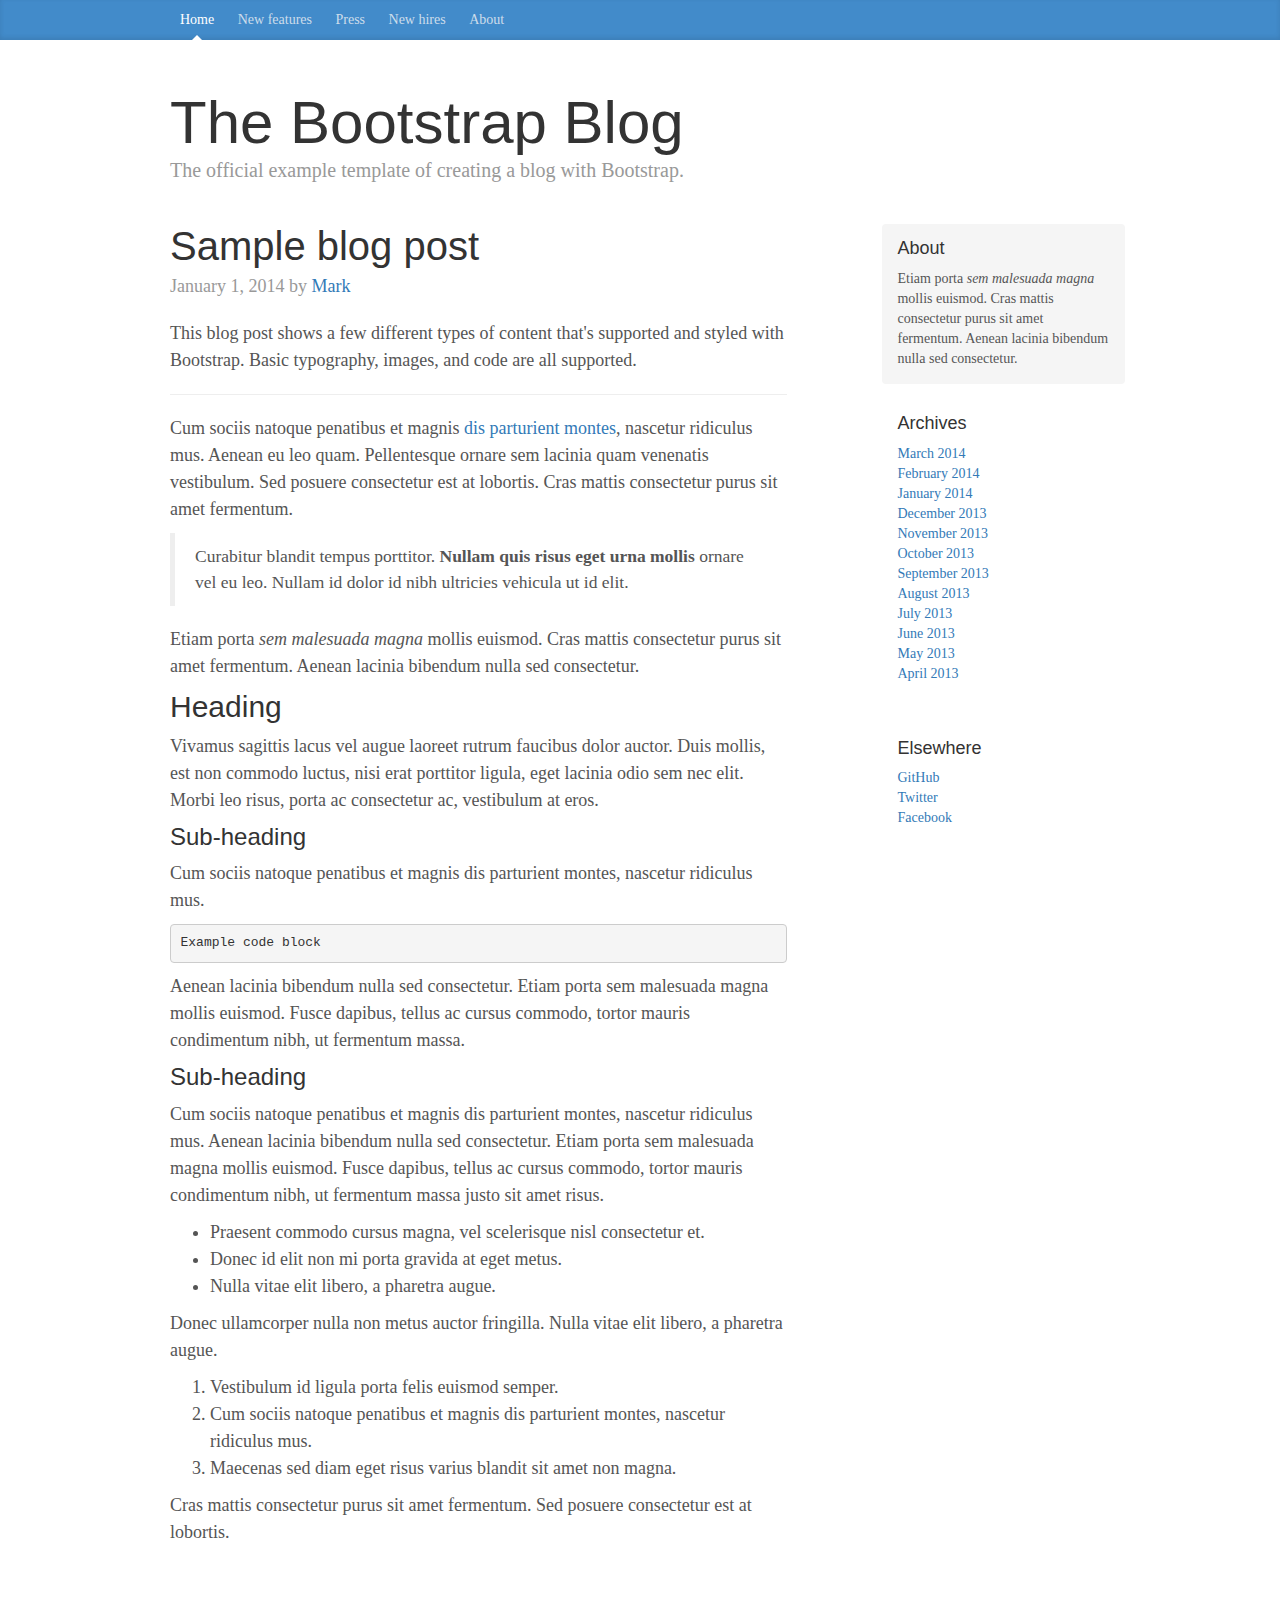
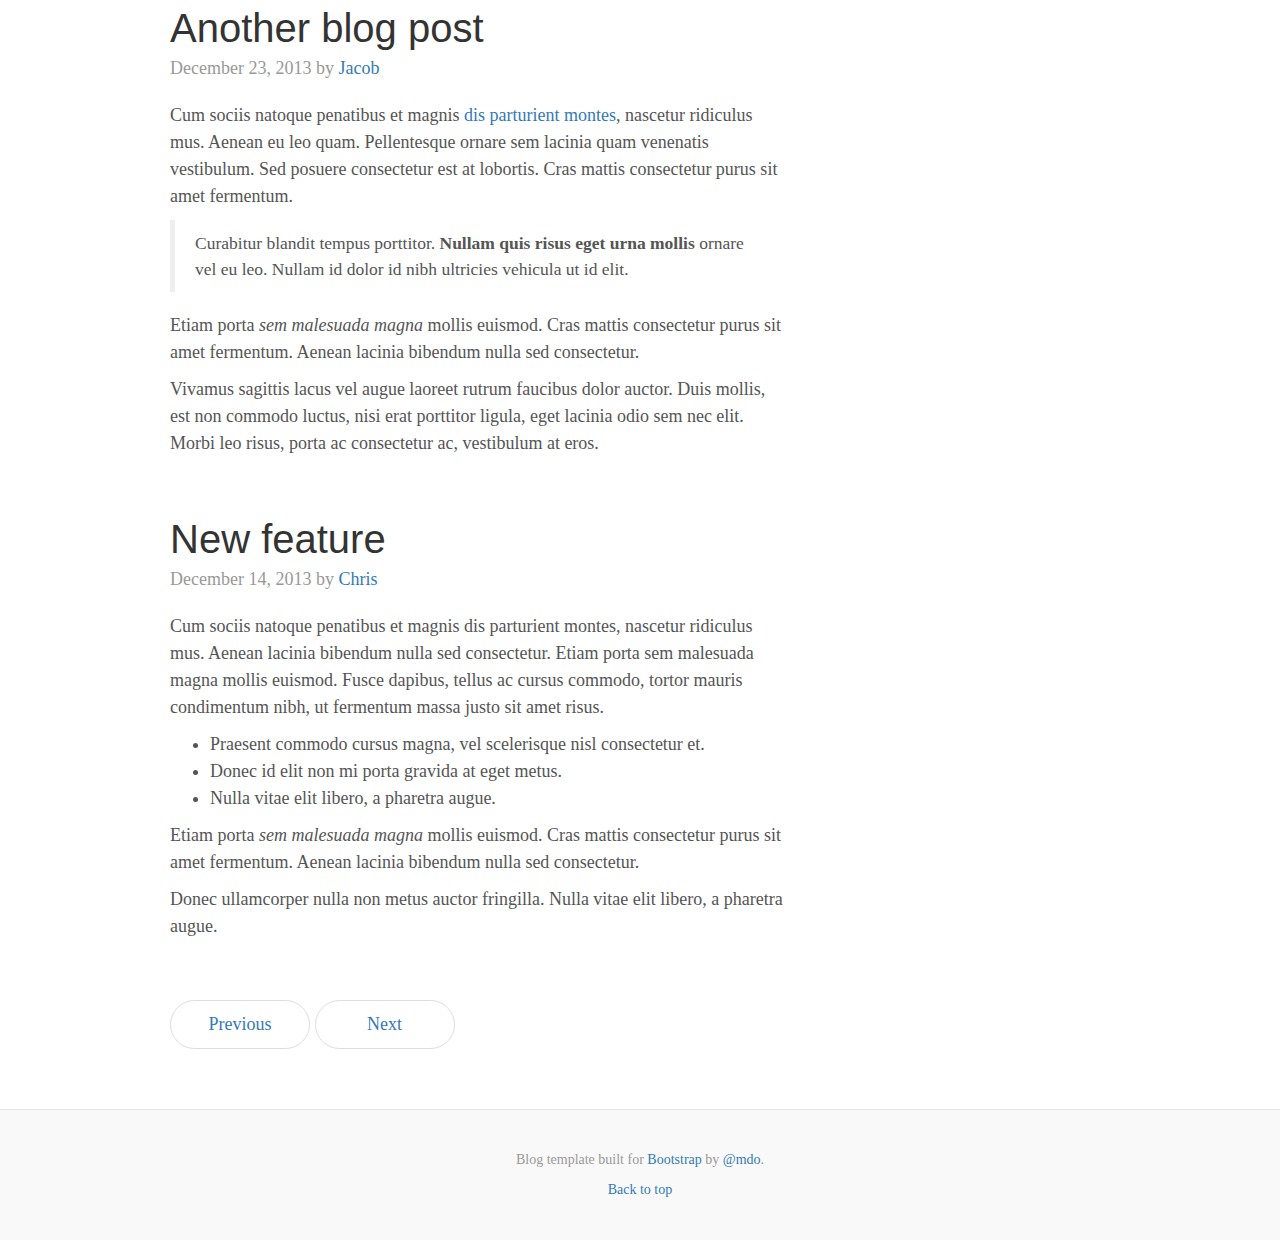
<file: examples/blog/index.html>
<!DOCTYPE html>
<html lang="en">
  <head>
    <meta charset="utf-8">
    <meta http-equiv="X-UA-Compatible" content="IE=edge">
    <meta name="viewport" content="width=device-width, initial-scale=1">
    <!-- The above 3 meta tags *must* come first in the head; any other head content must come *after* these tags -->
    <meta name="description" content="">
    <meta name="author" content="">
    <link rel="icon" href="../../favicon.ico">

    <title>Blog Template for Bootstrap</title>

    <!-- Bootstrap core CSS -->
    <link href="../../dist/css/bootstrap.min.css" rel="stylesheet">

    <!-- IE10 viewport hack for Surface/desktop Windows 8 bug -->
    <link href="../../assets/css/ie10-viewport-bug-workaround.css" rel="stylesheet">

    <!-- Custom styles for this template -->
    <link href="blog.css" rel="stylesheet">

    <!-- Just for debugging purposes. Don't actually copy these 2 lines! -->
    <!--[if lt IE 9]><script src="../../assets/js/ie8-responsive-file-warning.js"></script><![endif]-->
    <script src="../../assets/js/ie-emulation-modes-warning.js"></script>

    <!-- HTML5 shim and Respond.js for IE8 support of HTML5 elements and media queries -->
    <!--[if lt IE 9]>
      <script src="https://oss.maxcdn.com/html5shiv/3.7.3/html5shiv.min.js"></script>
      <script src="https://oss.maxcdn.com/respond/1.4.2/respond.min.js"></script>
    <![endif]-->
  </head>

  <body>

    <div class="blog-masthead">
      <div class="container">
        <nav class="blog-nav">
          <a class="blog-nav-item active" href="#">Home</a>
          <a class="blog-nav-item" href="#">New features</a>
          <a class="blog-nav-item" href="#">Press</a>
          <a class="blog-nav-item" href="#">New hires</a>
          <a class="blog-nav-item" href="#">About</a>
        </nav>
      </div>
    </div>

    <div class="container">

      <div class="blog-header">
        <h1 class="blog-title">The Bootstrap Blog</h1>
        <p class="lead blog-description">The official example template of creating a blog with Bootstrap.</p>
      </div>

      <div class="row">

        <div class="col-sm-8 blog-main">

          <div class="blog-post">
            <h2 class="blog-post-title">Sample blog post</h2>
            <p class="blog-post-meta">January 1, 2014 by <a href="#">Mark</a></p>

            <p>This blog post shows a few different types of content that's supported and styled with Bootstrap. Basic typography, images, and code are all supported.</p>
            <hr>
            <p>Cum sociis natoque penatibus et magnis <a href="#">dis parturient montes</a>, nascetur ridiculus mus. Aenean eu leo quam. Pellentesque ornare sem lacinia quam venenatis vestibulum. Sed posuere consectetur est at lobortis. Cras mattis consectetur purus sit amet fermentum.</p>
            <blockquote>
              <p>Curabitur blandit tempus porttitor. <strong>Nullam quis risus eget urna mollis</strong> ornare vel eu leo. Nullam id dolor id nibh ultricies vehicula ut id elit.</p>
            </blockquote>
            <p>Etiam porta <em>sem malesuada magna</em> mollis euismod. Cras mattis consectetur purus sit amet fermentum. Aenean lacinia bibendum nulla sed consectetur.</p>
            <h2>Heading</h2>
            <p>Vivamus sagittis lacus vel augue laoreet rutrum faucibus dolor auctor. Duis mollis, est non commodo luctus, nisi erat porttitor ligula, eget lacinia odio sem nec elit. Morbi leo risus, porta ac consectetur ac, vestibulum at eros.</p>
            <h3>Sub-heading</h3>
            <p>Cum sociis natoque penatibus et magnis dis parturient montes, nascetur ridiculus mus.</p>
            <pre><code>Example code block</code></pre>
            <p>Aenean lacinia bibendum nulla sed consectetur. Etiam porta sem malesuada magna mollis euismod. Fusce dapibus, tellus ac cursus commodo, tortor mauris condimentum nibh, ut fermentum massa.</p>
            <h3>Sub-heading</h3>
            <p>Cum sociis natoque penatibus et magnis dis parturient montes, nascetur ridiculus mus. Aenean lacinia bibendum nulla sed consectetur. Etiam porta sem malesuada magna mollis euismod. Fusce dapibus, tellus ac cursus commodo, tortor mauris condimentum nibh, ut fermentum massa justo sit amet risus.</p>
            <ul>
              <li>Praesent commodo cursus magna, vel scelerisque nisl consectetur et.</li>
              <li>Donec id elit non mi porta gravida at eget metus.</li>
              <li>Nulla vitae elit libero, a pharetra augue.</li>
            </ul>
            <p>Donec ullamcorper nulla non metus auctor fringilla. Nulla vitae elit libero, a pharetra augue.</p>
            <ol>
              <li>Vestibulum id ligula porta felis euismod semper.</li>
              <li>Cum sociis natoque penatibus et magnis dis parturient montes, nascetur ridiculus mus.</li>
              <li>Maecenas sed diam eget risus varius blandit sit amet non magna.</li>
            </ol>
            <p>Cras mattis consectetur purus sit amet fermentum. Sed posuere consectetur est at lobortis.</p>
          </div><!-- /.blog-post -->

          <div class="blog-post">
            <h2 class="blog-post-title">Another blog post</h2>
            <p class="blog-post-meta">December 23, 2013 by <a href="#">Jacob</a></p>

            <p>Cum sociis natoque penatibus et magnis <a href="#">dis parturient montes</a>, nascetur ridiculus mus. Aenean eu leo quam. Pellentesque ornare sem lacinia quam venenatis vestibulum. Sed posuere consectetur est at lobortis. Cras mattis consectetur purus sit amet fermentum.</p>
            <blockquote>
              <p>Curabitur blandit tempus porttitor. <strong>Nullam quis risus eget urna mollis</strong> ornare vel eu leo. Nullam id dolor id nibh ultricies vehicula ut id elit.</p>
            </blockquote>
            <p>Etiam porta <em>sem malesuada magna</em> mollis euismod. Cras mattis consectetur purus sit amet fermentum. Aenean lacinia bibendum nulla sed consectetur.</p>
            <p>Vivamus sagittis lacus vel augue laoreet rutrum faucibus dolor auctor. Duis mollis, est non commodo luctus, nisi erat porttitor ligula, eget lacinia odio sem nec elit. Morbi leo risus, porta ac consectetur ac, vestibulum at eros.</p>
          </div><!-- /.blog-post -->

          <div class="blog-post">
            <h2 class="blog-post-title">New feature</h2>
            <p class="blog-post-meta">December 14, 2013 by <a href="#">Chris</a></p>

            <p>Cum sociis natoque penatibus et magnis dis parturient montes, nascetur ridiculus mus. Aenean lacinia bibendum nulla sed consectetur. Etiam porta sem malesuada magna mollis euismod. Fusce dapibus, tellus ac cursus commodo, tortor mauris condimentum nibh, ut fermentum massa justo sit amet risus.</p>
            <ul>
              <li>Praesent commodo cursus magna, vel scelerisque nisl consectetur et.</li>
              <li>Donec id elit non mi porta gravida at eget metus.</li>
              <li>Nulla vitae elit libero, a pharetra augue.</li>
            </ul>
            <p>Etiam porta <em>sem malesuada magna</em> mollis euismod. Cras mattis consectetur purus sit amet fermentum. Aenean lacinia bibendum nulla sed consectetur.</p>
            <p>Donec ullamcorper nulla non metus auctor fringilla. Nulla vitae elit libero, a pharetra augue.</p>
          </div><!-- /.blog-post -->

          <nav>
            <ul class="pager">
              <li><a href="#">Previous</a></li>
              <li><a href="#">Next</a></li>
            </ul>
          </nav>

        </div><!-- /.blog-main -->

        <div class="col-sm-3 col-sm-offset-1 blog-sidebar">
          <div class="sidebar-module sidebar-module-inset">
            <h4>About</h4>
            <p>Etiam porta <em>sem malesuada magna</em> mollis euismod. Cras mattis consectetur purus sit amet fermentum. Aenean lacinia bibendum nulla sed consectetur.</p>
          </div>
          <div class="sidebar-module">
            <h4>Archives</h4>
            <ol class="list-unstyled">
              <li><a href="#">March 2014</a></li>
              <li><a href="#">February 2014</a></li>
              <li><a href="#">January 2014</a></li>
              <li><a href="#">December 2013</a></li>
              <li><a href="#">November 2013</a></li>
              <li><a href="#">October 2013</a></li>
              <li><a href="#">September 2013</a></li>
              <li><a href="#">August 2013</a></li>
              <li><a href="#">July 2013</a></li>
              <li><a href="#">June 2013</a></li>
              <li><a href="#">May 2013</a></li>
              <li><a href="#">April 2013</a></li>
            </ol>
          </div>
          <div class="sidebar-module">
            <h4>Elsewhere</h4>
            <ol class="list-unstyled">
              <li><a href="#">GitHub</a></li>
              <li><a href="#">Twitter</a></li>
              <li><a href="#">Facebook</a></li>
            </ol>
          </div>
        </div><!-- /.blog-sidebar -->

      </div><!-- /.row -->

    </div><!-- /.container -->

    <footer class="blog-footer">
      <p>Blog template built for <a href="http://getbootstrap.com">Bootstrap</a> by <a href="https://twitter.com/mdo">@mdo</a>.</p>
      <p>
        <a href="#">Back to top</a>
      </p>
    </footer>


    <!-- Bootstrap core JavaScript
    ================================================== -->
    <!-- Placed at the end of the document so the pages load faster -->
    <script src="https://ajax.googleapis.com/ajax/libs/jquery/1.12.4/jquery.min.js"></script>
    <script>window.jQuery || document.write('<script src="../../assets/js/vendor/jquery.min.js"><\/script>')</script>
    <script src="../../dist/js/bootstrap.min.js"></script>
    <!-- IE10 viewport hack for Surface/desktop Windows 8 bug -->
    <script src="../../assets/js/ie10-viewport-bug-workaround.js"></script>
  </body>
</html>
</file>
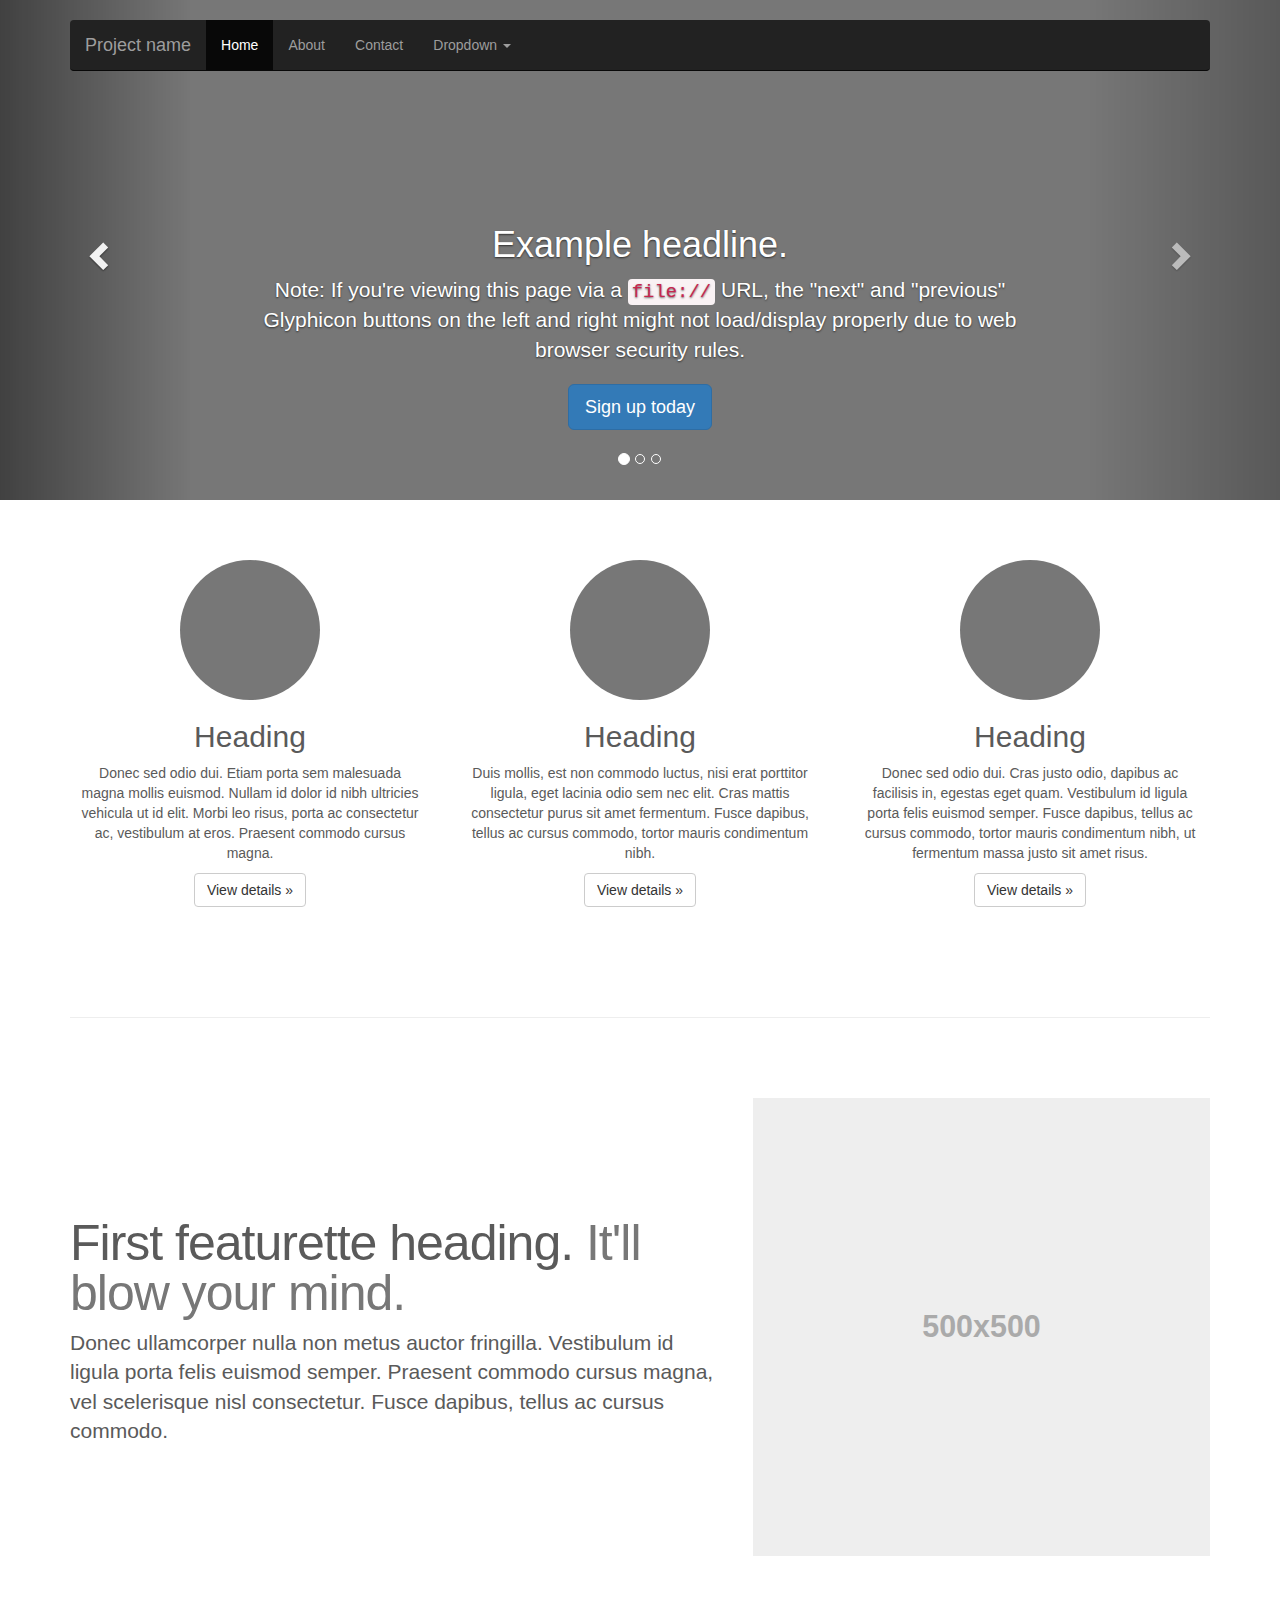
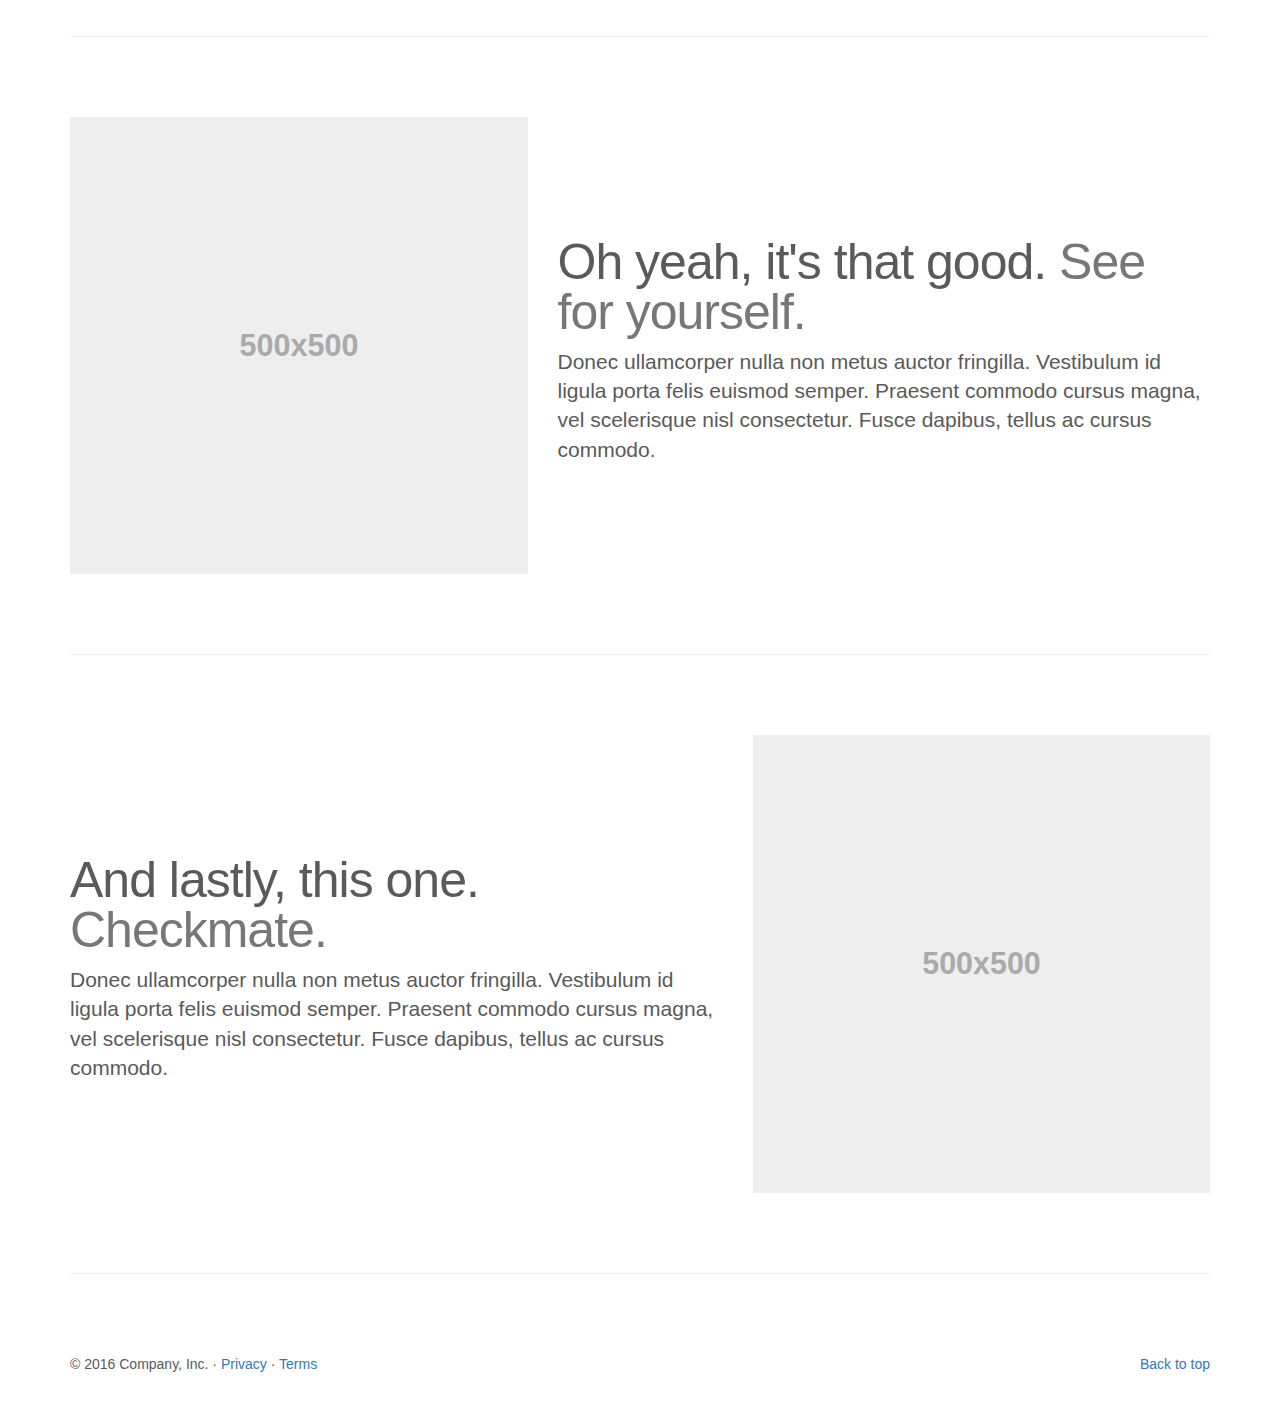
<file: examples/carousel/index.html>
<!DOCTYPE html>
<html lang="en">
  <head>
    <meta charset="utf-8">
    <meta http-equiv="X-UA-Compatible" content="IE=edge">
    <meta name="viewport" content="width=device-width, initial-scale=1">
    <!-- The above 3 meta tags *must* come first in the head; any other head content must come *after* these tags -->
    <meta name="description" content="">
    <meta name="author" content="">
    <link rel="icon" href="../../favicon.ico">

    <title>Carousel Template for Bootstrap</title>

    <!-- Bootstrap core CSS -->
    <link href="../../dist/css/bootstrap.min.css" rel="stylesheet">

    <!-- IE10 viewport hack for Surface/desktop Windows 8 bug -->
    <link href="../../assets/css/ie10-viewport-bug-workaround.css" rel="stylesheet">

    <!-- Just for debugging purposes. Don't actually copy these 2 lines! -->
    <!--[if lt IE 9]><script src="../../assets/js/ie8-responsive-file-warning.js"></script><![endif]-->
    <script src="../../assets/js/ie-emulation-modes-warning.js"></script>

    <!-- HTML5 shim and Respond.js for IE8 support of HTML5 elements and media queries -->
    <!--[if lt IE 9]>
      <script src="https://oss.maxcdn.com/html5shiv/3.7.3/html5shiv.min.js"></script>
      <script src="https://oss.maxcdn.com/respond/1.4.2/respond.min.js"></script>
    <![endif]-->

    <!-- Custom styles for this template -->
    <link href="carousel.css" rel="stylesheet">
  </head>
<!-- NAVBAR
================================================== -->
  <body>
    <div class="navbar-wrapper">
      <div class="container">

        <nav class="navbar navbar-inverse navbar-static-top">
          <div class="container">
            <div class="navbar-header">
              <button type="button" class="navbar-toggle collapsed" data-toggle="collapse" data-target="#navbar" aria-expanded="false" aria-controls="navbar">
                <span class="sr-only">Toggle navigation</span>
                <span class="icon-bar"></span>
                <span class="icon-bar"></span>
                <span class="icon-bar"></span>
              </button>
              <a class="navbar-brand" href="#">Project name</a>
            </div>
            <div id="navbar" class="navbar-collapse collapse">
              <ul class="nav navbar-nav">
                <li class="active"><a href="#">Home</a></li>
                <li><a href="#about">About</a></li>
                <li><a href="#contact">Contact</a></li>
                <li class="dropdown">
                  <a href="#" class="dropdown-toggle" data-toggle="dropdown" role="button" aria-haspopup="true" aria-expanded="false">Dropdown <span class="caret"></span></a>
                  <ul class="dropdown-menu">
                    <li><a href="#">Action</a></li>
                    <li><a href="#">Another action</a></li>
                    <li><a href="#">Something else here</a></li>
                    <li role="separator" class="divider"></li>
                    <li class="dropdown-header">Nav header</li>
                    <li><a href="#">Separated link</a></li>
                    <li><a href="#">One more separated link</a></li>
                  </ul>
                </li>
              </ul>
            </div>
          </div>
        </nav>

      </div>
    </div>


    <!-- Carousel
    ================================================== -->
    <div id="myCarousel" class="carousel slide" data-ride="carousel">
      <!-- Indicators -->
      <ol class="carousel-indicators">
        <li data-target="#myCarousel" data-slide-to="0" class="active"></li>
        <li data-target="#myCarousel" data-slide-to="1"></li>
        <li data-target="#myCarousel" data-slide-to="2"></li>
      </ol>
      <div class="carousel-inner" role="listbox">
        <div class="item active">
          <img class="first-slide" src="[data-uri]" alt="First slide">
          <div class="container">
            <div class="carousel-caption">
              <h1>Example headline.</h1>
              <p>Note: If you're viewing this page via a <code>file://</code> URL, the "next" and "previous" Glyphicon buttons on the left and right might not load/display properly due to web browser security rules.</p>
              <p><a class="btn btn-lg btn-primary" href="#" role="button">Sign up today</a></p>
            </div>
          </div>
        </div>
        <div class="item">
          <img class="second-slide" src="[data-uri]" alt="Second slide">
          <div class="container">
            <div class="carousel-caption">
              <h1>Another example headline.</h1>
              <p>Cras justo odio, dapibus ac facilisis in, egestas eget quam. Donec id elit non mi porta gravida at eget metus. Nullam id dolor id nibh ultricies vehicula ut id elit.</p>
              <p><a class="btn btn-lg btn-primary" href="#" role="button">Learn more</a></p>
            </div>
          </div>
        </div>
        <div class="item">
          <img class="third-slide" src="[data-uri]" alt="Third slide">
          <div class="container">
            <div class="carousel-caption">
              <h1>One more for good measure.</h1>
              <p>Cras justo odio, dapibus ac facilisis in, egestas eget quam. Donec id elit non mi porta gravida at eget metus. Nullam id dolor id nibh ultricies vehicula ut id elit.</p>
              <p><a class="btn btn-lg btn-primary" href="#" role="button">Browse gallery</a></p>
            </div>
          </div>
        </div>
      </div>
      <a class="left carousel-control" href="#myCarousel" role="button" data-slide="prev">
        <span class="glyphicon glyphicon-chevron-left" aria-hidden="true"></span>
        <span class="sr-only">Previous</span>
      </a>
      <a class="right carousel-control" href="#myCarousel" role="button" data-slide="next">
        <span class="glyphicon glyphicon-chevron-right" aria-hidden="true"></span>
        <span class="sr-only">Next</span>
      </a>
    </div><!-- /.carousel -->


    <!-- Marketing messaging and featurettes
    ================================================== -->
    <!-- Wrap the rest of the page in another container to center all the content. -->

    <div class="container marketing">

      <!-- Three columns of text below the carousel -->
      <div class="row">
        <div class="col-lg-4">
          <img class="img-circle" src="[data-uri]" alt="Generic placeholder image" width="140" height="140">
          <h2>Heading</h2>
          <p>Donec sed odio dui. Etiam porta sem malesuada magna mollis euismod. Nullam id dolor id nibh ultricies vehicula ut id elit. Morbi leo risus, porta ac consectetur ac, vestibulum at eros. Praesent commodo cursus magna.</p>
          <p><a class="btn btn-default" href="#" role="button">View details &raquo;</a></p>
        </div><!-- /.col-lg-4 -->
        <div class="col-lg-4">
          <img class="img-circle" src="[data-uri]" alt="Generic placeholder image" width="140" height="140">
          <h2>Heading</h2>
          <p>Duis mollis, est non commodo luctus, nisi erat porttitor ligula, eget lacinia odio sem nec elit. Cras mattis consectetur purus sit amet fermentum. Fusce dapibus, tellus ac cursus commodo, tortor mauris condimentum nibh.</p>
          <p><a class="btn btn-default" href="#" role="button">View details &raquo;</a></p>
        </div><!-- /.col-lg-4 -->
        <div class="col-lg-4">
          <img class="img-circle" src="[data-uri]" alt="Generic placeholder image" width="140" height="140">
          <h2>Heading</h2>
          <p>Donec sed odio dui. Cras justo odio, dapibus ac facilisis in, egestas eget quam. Vestibulum id ligula porta felis euismod semper. Fusce dapibus, tellus ac cursus commodo, tortor mauris condimentum nibh, ut fermentum massa justo sit amet risus.</p>
          <p><a class="btn btn-default" href="#" role="button">View details &raquo;</a></p>
        </div><!-- /.col-lg-4 -->
      </div><!-- /.row -->


      <!-- START THE FEATURETTES -->

      <hr class="featurette-divider">

      <div class="row featurette">
        <div class="col-md-7">
          <h2 class="featurette-heading">First featurette heading. <span class="text-muted">It'll blow your mind.</span></h2>
          <p class="lead">Donec ullamcorper nulla non metus auctor fringilla. Vestibulum id ligula porta felis euismod semper. Praesent commodo cursus magna, vel scelerisque nisl consectetur. Fusce dapibus, tellus ac cursus commodo.</p>
        </div>
        <div class="col-md-5">
          <img class="featurette-image img-responsive center-block" data-src="holder.js/500x500/auto" alt="Generic placeholder image">
        </div>
      </div>

      <hr class="featurette-divider">

      <div class="row featurette">
        <div class="col-md-7 col-md-push-5">
          <h2 class="featurette-heading">Oh yeah, it's that good. <span class="text-muted">See for yourself.</span></h2>
          <p class="lead">Donec ullamcorper nulla non metus auctor fringilla. Vestibulum id ligula porta felis euismod semper. Praesent commodo cursus magna, vel scelerisque nisl consectetur. Fusce dapibus, tellus ac cursus commodo.</p>
        </div>
        <div class="col-md-5 col-md-pull-7">
          <img class="featurette-image img-responsive center-block" data-src="holder.js/500x500/auto" alt="Generic placeholder image">
        </div>
      </div>

      <hr class="featurette-divider">

      <div class="row featurette">
        <div class="col-md-7">
          <h2 class="featurette-heading">And lastly, this one. <span class="text-muted">Checkmate.</span></h2>
          <p class="lead">Donec ullamcorper nulla non metus auctor fringilla. Vestibulum id ligula porta felis euismod semper. Praesent commodo cursus magna, vel scelerisque nisl consectetur. Fusce dapibus, tellus ac cursus commodo.</p>
        </div>
        <div class="col-md-5">
          <img class="featurette-image img-responsive center-block" data-src="holder.js/500x500/auto" alt="Generic placeholder image">
        </div>
      </div>

      <hr class="featurette-divider">

      <!-- /END THE FEATURETTES -->


      <!-- FOOTER -->
      <footer>
        <p class="pull-right"><a href="#">Back to top</a></p>
        <p>&copy; 2016 Company, Inc. &middot; <a href="#">Privacy</a> &middot; <a href="#">Terms</a></p>
      </footer>

    </div><!-- /.container -->


    <!-- Bootstrap core JavaScript
    ================================================== -->
    <!-- Placed at the end of the document so the pages load faster -->
    <script src="https://ajax.googleapis.com/ajax/libs/jquery/1.12.4/jquery.min.js"></script>
    <script>window.jQuery || document.write('<script src="../../assets/js/vendor/jquery.min.js"><\/script>')</script>
    <script src="../../dist/js/bootstrap.min.js"></script>
    <!-- Just to make our placeholder images work. Don't actually copy the next line! -->
    <script src="../../assets/js/vendor/holder.min.js"></script>
    <!-- IE10 viewport hack for Surface/desktop Windows 8 bug -->
    <script src="../../assets/js/ie10-viewport-bug-workaround.js"></script>
  </body>
</html>
</file>
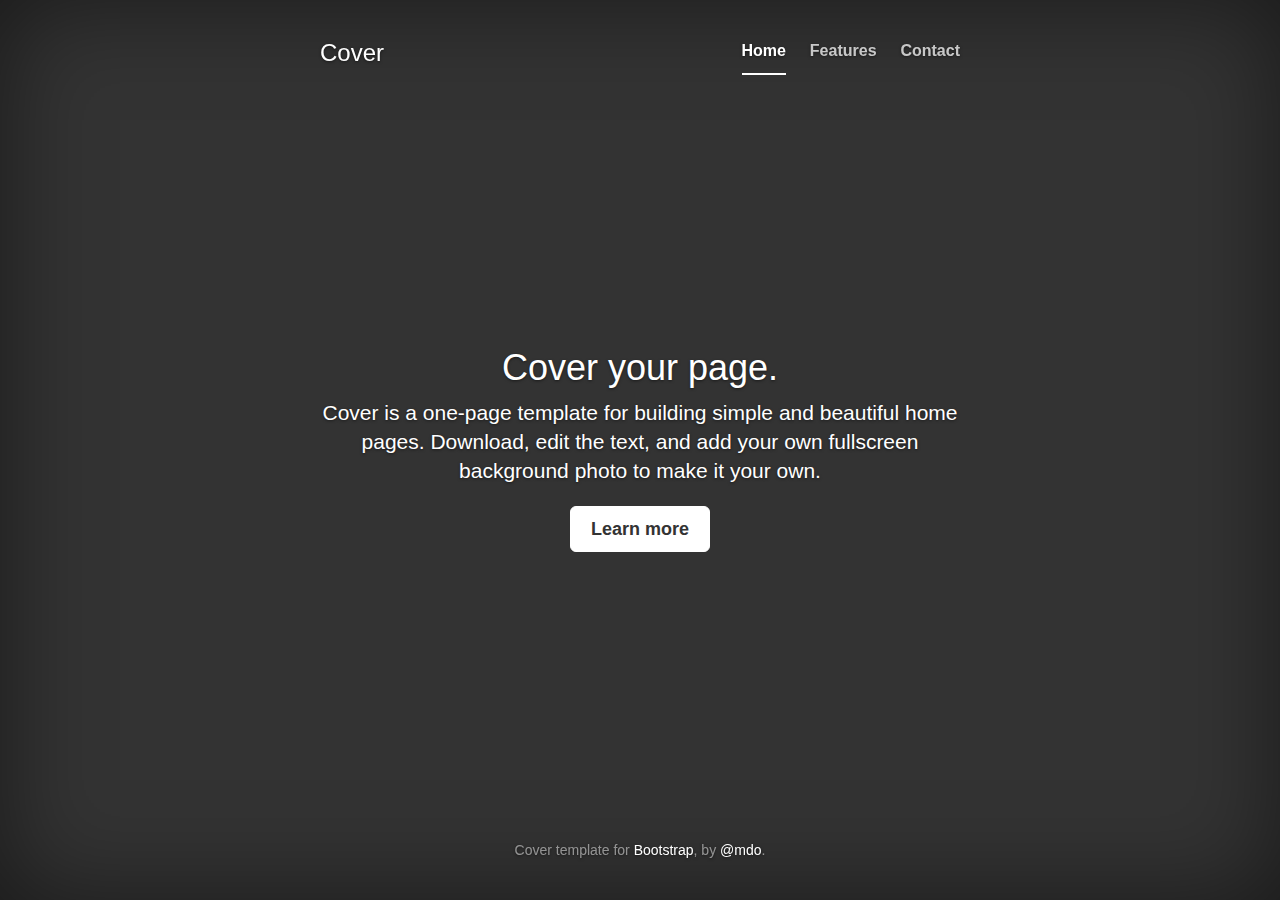
<file: examples/cover/index.html>
<!DOCTYPE html>
<html lang="en">
  <head>
    <meta charset="utf-8">
    <meta http-equiv="X-UA-Compatible" content="IE=edge">
    <meta name="viewport" content="width=device-width, initial-scale=1">
    <!-- The above 3 meta tags *must* come first in the head; any other head content must come *after* these tags -->
    <meta name="description" content="">
    <meta name="author" content="">
    <link rel="icon" href="../../favicon.ico">

    <title>Cover Template for Bootstrap</title>

    <!-- Bootstrap core CSS -->
    <link href="../../dist/css/bootstrap.min.css" rel="stylesheet">

    <!-- IE10 viewport hack for Surface/desktop Windows 8 bug -->
    <link href="../../assets/css/ie10-viewport-bug-workaround.css" rel="stylesheet">

    <!-- Custom styles for this template -->
    <link href="cover.css" rel="stylesheet">

    <!-- Just for debugging purposes. Don't actually copy these 2 lines! -->
    <!--[if lt IE 9]><script src="../../assets/js/ie8-responsive-file-warning.js"></script><![endif]-->
    <script src="../../assets/js/ie-emulation-modes-warning.js"></script>

    <!-- HTML5 shim and Respond.js for IE8 support of HTML5 elements and media queries -->
    <!--[if lt IE 9]>
      <script src="https://oss.maxcdn.com/html5shiv/3.7.3/html5shiv.min.js"></script>
      <script src="https://oss.maxcdn.com/respond/1.4.2/respond.min.js"></script>
    <![endif]-->
  </head>

  <body>

    <div class="site-wrapper">

      <div class="site-wrapper-inner">

        <div class="cover-container">

          <div class="masthead clearfix">
            <div class="inner">
              <h3 class="masthead-brand">Cover</h3>
              <nav>
                <ul class="nav masthead-nav">
                  <li class="active"><a href="#">Home</a></li>
                  <li><a href="#">Features</a></li>
                  <li><a href="#">Contact</a></li>
                </ul>
              </nav>
            </div>
          </div>

          <div class="inner cover">
            <h1 class="cover-heading">Cover your page.</h1>
            <p class="lead">Cover is a one-page template for building simple and beautiful home pages. Download, edit the text, and add your own fullscreen background photo to make it your own.</p>
            <p class="lead">
              <a href="#" class="btn btn-lg btn-default">Learn more</a>
            </p>
          </div>

          <div class="mastfoot">
            <div class="inner">
              <p>Cover template for <a href="http://getbootstrap.com">Bootstrap</a>, by <a href="https://twitter.com/mdo">@mdo</a>.</p>
            </div>
          </div>

        </div>

      </div>

    </div>

    <!-- Bootstrap core JavaScript
    ================================================== -->
    <!-- Placed at the end of the document so the pages load faster -->
    <script src="https://ajax.googleapis.com/ajax/libs/jquery/1.12.4/jquery.min.js"></script>
    <script>window.jQuery || document.write('<script src="../../assets/js/vendor/jquery.min.js"><\/script>')</script>
    <script src="../../dist/js/bootstrap.min.js"></script>
    <!-- IE10 viewport hack for Surface/desktop Windows 8 bug -->
    <script src="../../assets/js/ie10-viewport-bug-workaround.js"></script>
  </body>
</html>
</file>
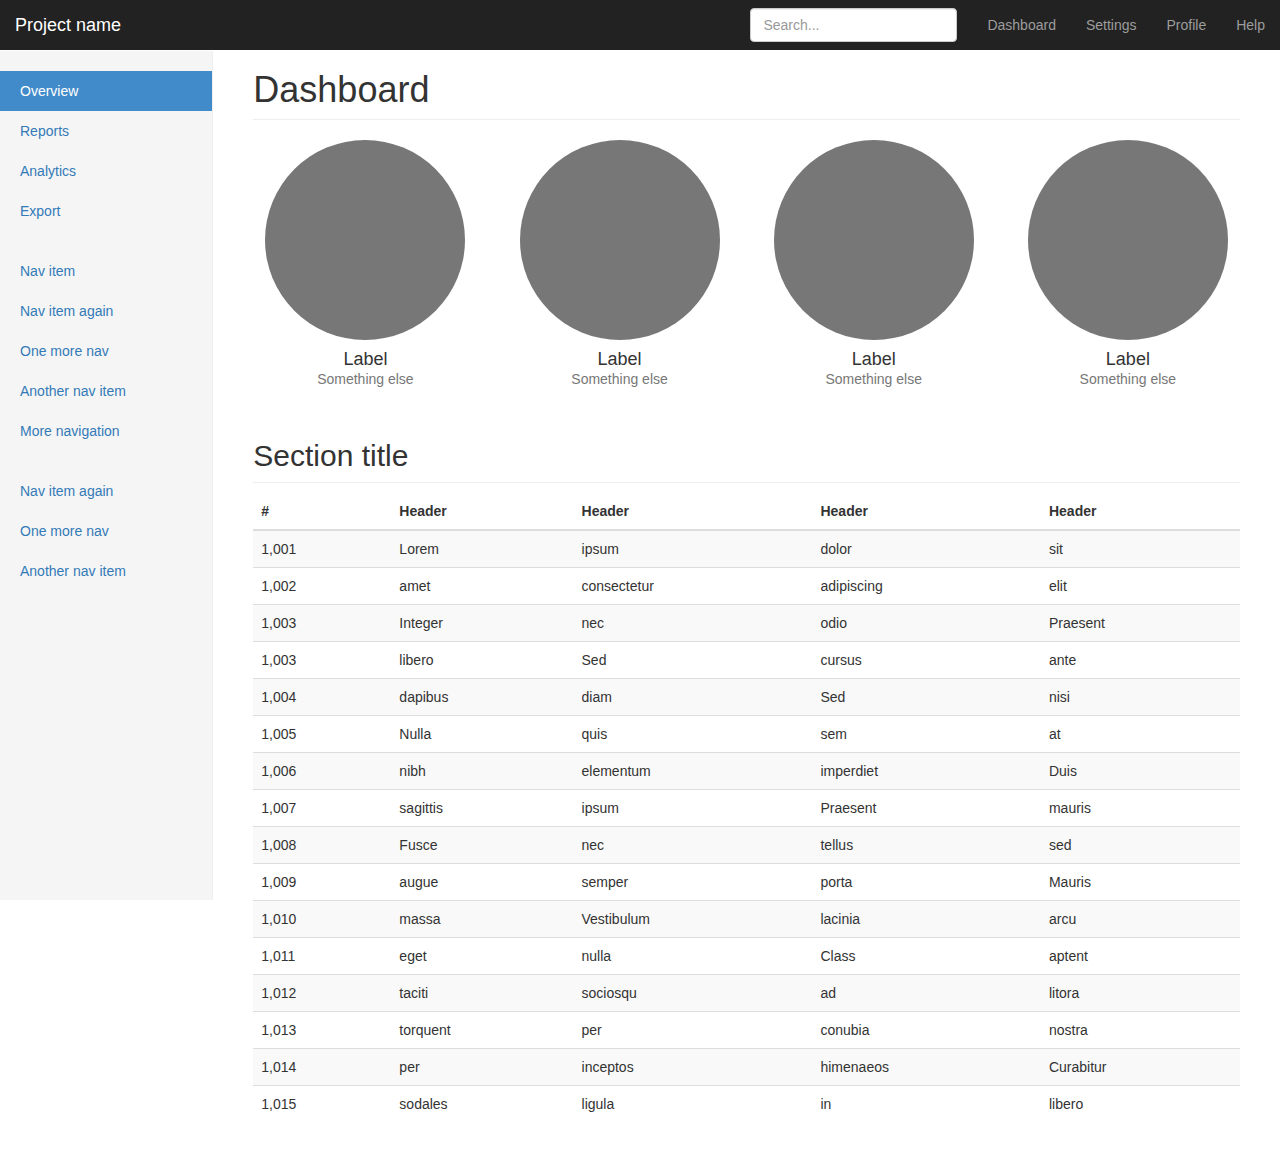
<file: examples/dashboard/index.html>
<!DOCTYPE html>
<html lang="en">
  <head>
    <meta charset="utf-8">
    <meta http-equiv="X-UA-Compatible" content="IE=edge">
    <meta name="viewport" content="width=device-width, initial-scale=1">
    <!-- The above 3 meta tags *must* come first in the head; any other head content must come *after* these tags -->
    <meta name="description" content="">
    <meta name="author" content="">
    <link rel="icon" href="../../favicon.ico">

    <title>Dashboard Template for Bootstrap</title>

    <!-- Bootstrap core CSS -->
    <link href="../../dist/css/bootstrap.min.css" rel="stylesheet">

    <!-- IE10 viewport hack for Surface/desktop Windows 8 bug -->
    <link href="../../assets/css/ie10-viewport-bug-workaround.css" rel="stylesheet">

    <!-- Custom styles for this template -->
    <link href="dashboard.css" rel="stylesheet">

    <!-- Just for debugging purposes. Don't actually copy these 2 lines! -->
    <!--[if lt IE 9]><script src="../../assets/js/ie8-responsive-file-warning.js"></script><![endif]-->
    <script src="../../assets/js/ie-emulation-modes-warning.js"></script>

    <!-- HTML5 shim and Respond.js for IE8 support of HTML5 elements and media queries -->
    <!--[if lt IE 9]>
      <script src="https://oss.maxcdn.com/html5shiv/3.7.3/html5shiv.min.js"></script>
      <script src="https://oss.maxcdn.com/respond/1.4.2/respond.min.js"></script>
    <![endif]-->
  </head>

  <body>

    <nav class="navbar navbar-inverse navbar-fixed-top">
      <div class="container-fluid">
        <div class="navbar-header">
          <button type="button" class="navbar-toggle collapsed" data-toggle="collapse" data-target="#navbar" aria-expanded="false" aria-controls="navbar">
            <span class="sr-only">Toggle navigation</span>
            <span class="icon-bar"></span>
            <span class="icon-bar"></span>
            <span class="icon-bar"></span>
          </button>
          <a class="navbar-brand" href="#">Project name</a>
        </div>
        <div id="navbar" class="navbar-collapse collapse">
          <ul class="nav navbar-nav navbar-right">
            <li><a href="#">Dashboard</a></li>
            <li><a href="#">Settings</a></li>
            <li><a href="#">Profile</a></li>
            <li><a href="#">Help</a></li>
          </ul>
          <form class="navbar-form navbar-right">
            <input type="text" class="form-control" placeholder="Search...">
          </form>
        </div>
      </div>
    </nav>

    <div class="container-fluid">
      <div class="row">
        <div class="col-sm-3 col-md-2 sidebar">
          <ul class="nav nav-sidebar">
            <li class="active"><a href="#">Overview <span class="sr-only">(current)</span></a></li>
            <li><a href="#">Reports</a></li>
            <li><a href="#">Analytics</a></li>
            <li><a href="#">Export</a></li>
          </ul>
          <ul class="nav nav-sidebar">
            <li><a href="">Nav item</a></li>
            <li><a href="">Nav item again</a></li>
            <li><a href="">One more nav</a></li>
            <li><a href="">Another nav item</a></li>
            <li><a href="">More navigation</a></li>
          </ul>
          <ul class="nav nav-sidebar">
            <li><a href="">Nav item again</a></li>
            <li><a href="">One more nav</a></li>
            <li><a href="">Another nav item</a></li>
          </ul>
        </div>
        <div class="col-sm-9 col-sm-offset-3 col-md-10 col-md-offset-2 main">
          <h1 class="page-header">Dashboard</h1>

          <div class="row placeholders">
            <div class="col-xs-6 col-sm-3 placeholder">
              <img src="[data-uri]" width="200" height="200" class="img-responsive" alt="Generic placeholder thumbnail">
              <h4>Label</h4>
              <span class="text-muted">Something else</span>
            </div>
            <div class="col-xs-6 col-sm-3 placeholder">
              <img src="[data-uri]" width="200" height="200" class="img-responsive" alt="Generic placeholder thumbnail">
              <h4>Label</h4>
              <span class="text-muted">Something else</span>
            </div>
            <div class="col-xs-6 col-sm-3 placeholder">
              <img src="[data-uri]" width="200" height="200" class="img-responsive" alt="Generic placeholder thumbnail">
              <h4>Label</h4>
              <span class="text-muted">Something else</span>
            </div>
            <div class="col-xs-6 col-sm-3 placeholder">
              <img src="[data-uri]" width="200" height="200" class="img-responsive" alt="Generic placeholder thumbnail">
              <h4>Label</h4>
              <span class="text-muted">Something else</span>
            </div>
          </div>

          <h2 class="sub-header">Section title</h2>
          <div class="table-responsive">
            <table class="table table-striped">
              <thead>
                <tr>
                  <th>#</th>
                  <th>Header</th>
                  <th>Header</th>
                  <th>Header</th>
                  <th>Header</th>
                </tr>
              </thead>
              <tbody>
                <tr>
                  <td>1,001</td>
                  <td>Lorem</td>
                  <td>ipsum</td>
                  <td>dolor</td>
                  <td>sit</td>
                </tr>
                <tr>
                  <td>1,002</td>
                  <td>amet</td>
                  <td>consectetur</td>
                  <td>adipiscing</td>
                  <td>elit</td>
                </tr>
                <tr>
                  <td>1,003</td>
                  <td>Integer</td>
                  <td>nec</td>
                  <td>odio</td>
                  <td>Praesent</td>
                </tr>
                <tr>
                  <td>1,003</td>
                  <td>libero</td>
                  <td>Sed</td>
                  <td>cursus</td>
                  <td>ante</td>
                </tr>
                <tr>
                  <td>1,004</td>
                  <td>dapibus</td>
                  <td>diam</td>
                  <td>Sed</td>
                  <td>nisi</td>
                </tr>
                <tr>
                  <td>1,005</td>
                  <td>Nulla</td>
                  <td>quis</td>
                  <td>sem</td>
                  <td>at</td>
                </tr>
                <tr>
                  <td>1,006</td>
                  <td>nibh</td>
                  <td>elementum</td>
                  <td>imperdiet</td>
                  <td>Duis</td>
                </tr>
                <tr>
                  <td>1,007</td>
                  <td>sagittis</td>
                  <td>ipsum</td>
                  <td>Praesent</td>
                  <td>mauris</td>
                </tr>
                <tr>
                  <td>1,008</td>
                  <td>Fusce</td>
                  <td>nec</td>
                  <td>tellus</td>
                  <td>sed</td>
                </tr>
                <tr>
                  <td>1,009</td>
                  <td>augue</td>
                  <td>semper</td>
                  <td>porta</td>
                  <td>Mauris</td>
                </tr>
                <tr>
                  <td>1,010</td>
                  <td>massa</td>
                  <td>Vestibulum</td>
                  <td>lacinia</td>
                  <td>arcu</td>
                </tr>
                <tr>
                  <td>1,011</td>
                  <td>eget</td>
                  <td>nulla</td>
                  <td>Class</td>
                  <td>aptent</td>
                </tr>
                <tr>
                  <td>1,012</td>
                  <td>taciti</td>
                  <td>sociosqu</td>
                  <td>ad</td>
                  <td>litora</td>
                </tr>
                <tr>
                  <td>1,013</td>
                  <td>torquent</td>
                  <td>per</td>
                  <td>conubia</td>
                  <td>nostra</td>
                </tr>
                <tr>
                  <td>1,014</td>
                  <td>per</td>
                  <td>inceptos</td>
                  <td>himenaeos</td>
                  <td>Curabitur</td>
                </tr>
                <tr>
                  <td>1,015</td>
                  <td>sodales</td>
                  <td>ligula</td>
                  <td>in</td>
                  <td>libero</td>
                </tr>
              </tbody>
            </table>
          </div>
        </div>
      </div>
    </div>

    <!-- Bootstrap core JavaScript
    ================================================== -->
    <!-- Placed at the end of the document so the pages load faster -->
    <script src="https://ajax.googleapis.com/ajax/libs/jquery/1.12.4/jquery.min.js"></script>
    <script>window.jQuery || document.write('<script src="../../assets/js/vendor/jquery.min.js"><\/script>')</script>
    <script src="../../dist/js/bootstrap.min.js"></script>
    <!-- Just to make our placeholder images work. Don't actually copy the next line! -->
    <script src="../../assets/js/vendor/holder.min.js"></script>
    <!-- IE10 viewport hack for Surface/desktop Windows 8 bug -->
    <script src="../../assets/js/ie10-viewport-bug-workaround.js"></script>
  </body>
</html>
</file>
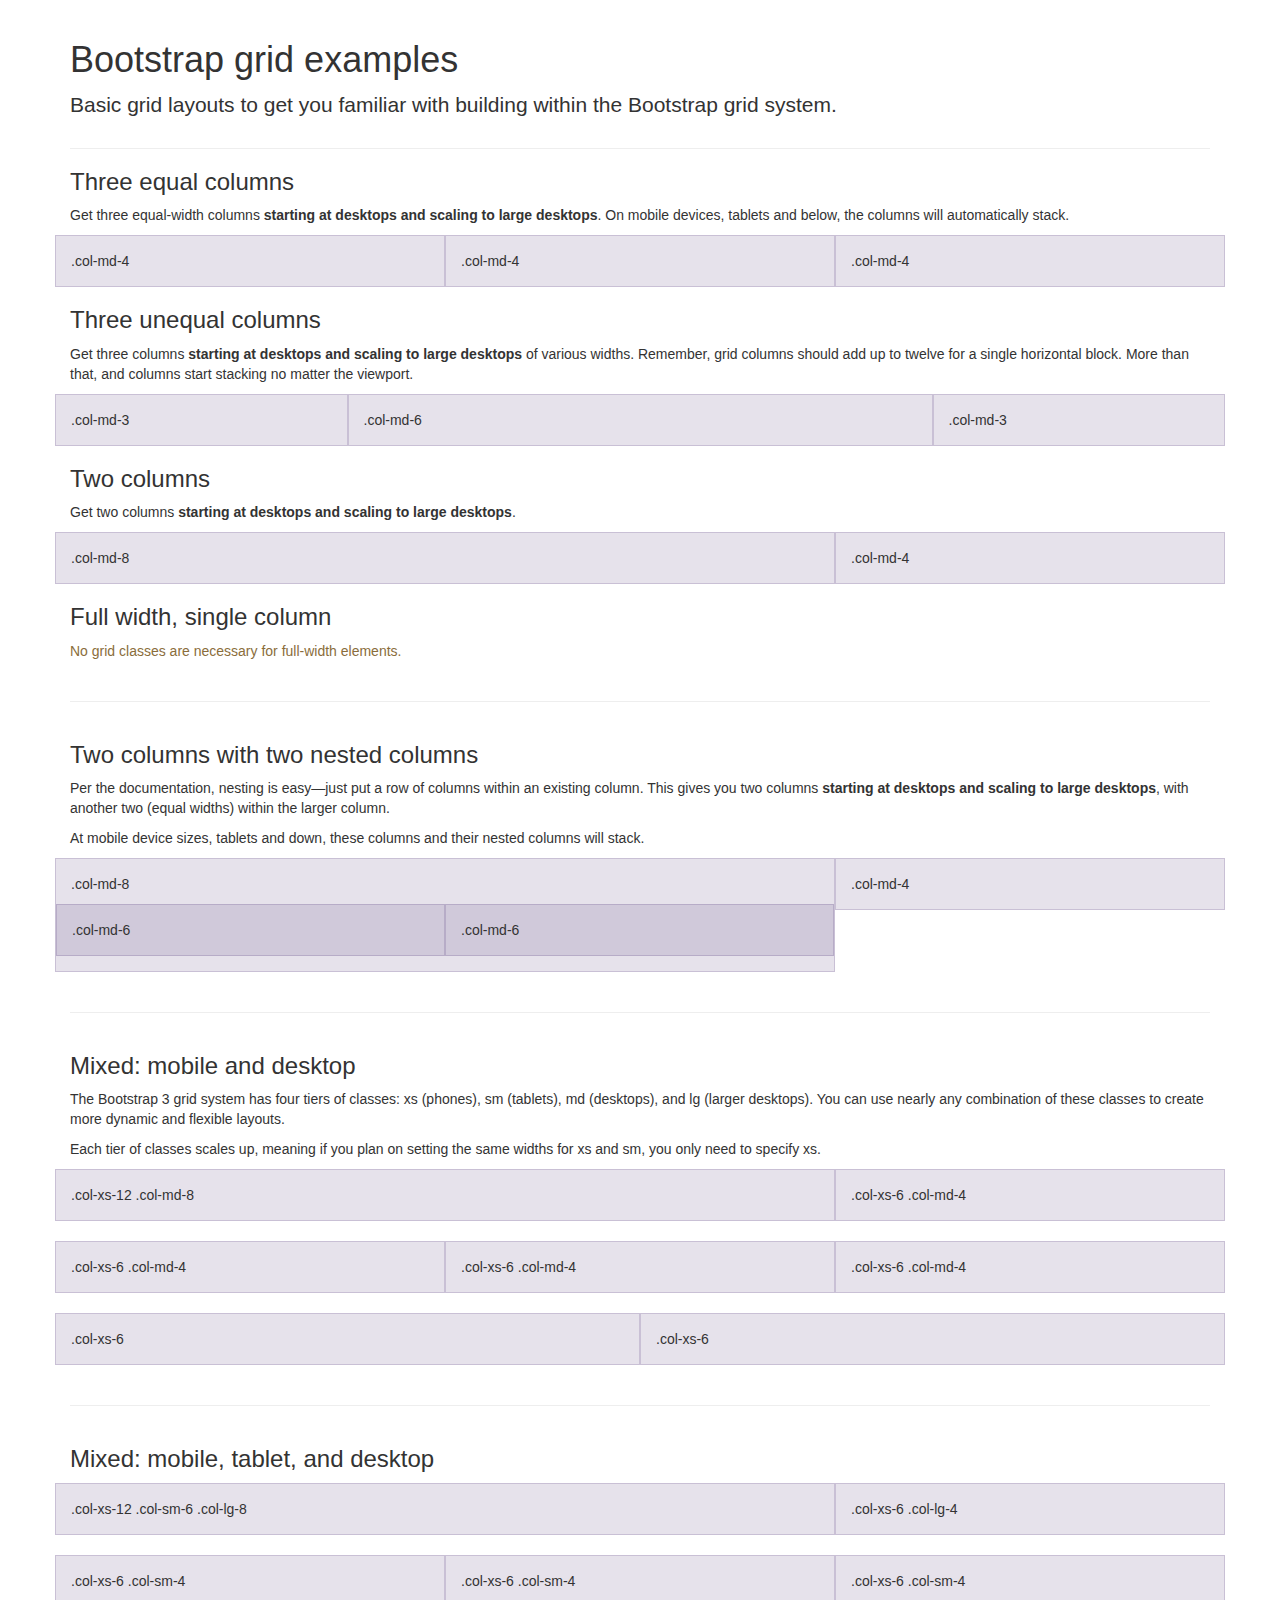
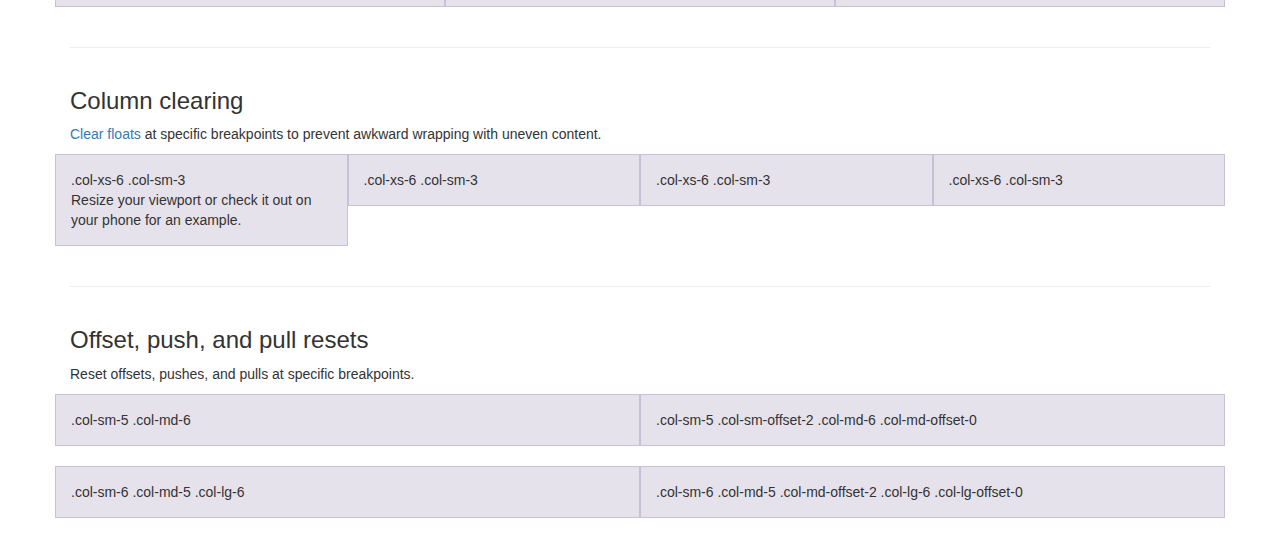
<file: examples/grid/index.html>
<!DOCTYPE html>
<html lang="en">
  <head>
    <meta charset="utf-8">
    <meta http-equiv="X-UA-Compatible" content="IE=edge">
    <meta name="viewport" content="width=device-width, initial-scale=1">
    <!-- The above 3 meta tags *must* come first in the head; any other head content must come *after* these tags -->
    <meta name="description" content="">
    <meta name="author" content="">
    <link rel="icon" href="../../favicon.ico">

    <title>Grid Template for Bootstrap</title>

    <!-- Bootstrap core CSS -->
    <link href="../../dist/css/bootstrap.min.css" rel="stylesheet">

    <!-- IE10 viewport hack for Surface/desktop Windows 8 bug -->
    <link href="../../assets/css/ie10-viewport-bug-workaround.css" rel="stylesheet">

    <!-- Custom styles for this template -->
    <link href="grid.css" rel="stylesheet">

    <!-- Just for debugging purposes. Don't actually copy these 2 lines! -->
    <!--[if lt IE 9]><script src="../../assets/js/ie8-responsive-file-warning.js"></script><![endif]-->
    <script src="../../assets/js/ie-emulation-modes-warning.js"></script>

    <!-- HTML5 shim and Respond.js for IE8 support of HTML5 elements and media queries -->
    <!--[if lt IE 9]>
      <script src="https://oss.maxcdn.com/html5shiv/3.7.3/html5shiv.min.js"></script>
      <script src="https://oss.maxcdn.com/respond/1.4.2/respond.min.js"></script>
    <![endif]-->
  </head>

  <body>
    <div class="container">

      <div class="page-header">
        <h1>Bootstrap grid examples</h1>
        <p class="lead">Basic grid layouts to get you familiar with building within the Bootstrap grid system.</p>
      </div>

      <h3>Three equal columns</h3>
      <p>Get three equal-width columns <strong>starting at desktops and scaling to large desktops</strong>. On mobile devices, tablets and below, the columns will automatically stack.</p>
      <div class="row">
        <div class="col-md-4">.col-md-4</div>
        <div class="col-md-4">.col-md-4</div>
        <div class="col-md-4">.col-md-4</div>
      </div>

      <h3>Three unequal columns</h3>
      <p>Get three columns <strong>starting at desktops and scaling to large desktops</strong> of various widths. Remember, grid columns should add up to twelve for a single horizontal block. More than that, and columns start stacking no matter the viewport.</p>
      <div class="row">
        <div class="col-md-3">.col-md-3</div>
        <div class="col-md-6">.col-md-6</div>
        <div class="col-md-3">.col-md-3</div>
      </div>

      <h3>Two columns</h3>
      <p>Get two columns <strong>starting at desktops and scaling to large desktops</strong>.</p>
      <div class="row">
        <div class="col-md-8">.col-md-8</div>
        <div class="col-md-4">.col-md-4</div>
      </div>

      <h3>Full width, single column</h3>
      <p class="text-warning">No grid classes are necessary for full-width elements.</p>

      <hr>

      <h3>Two columns with two nested columns</h3>
      <p>Per the documentation, nesting is easy—just put a row of columns within an existing column. This gives you two columns <strong>starting at desktops and scaling to large desktops</strong>, with another two (equal widths) within the larger column.</p>
      <p>At mobile device sizes, tablets and down, these columns and their nested columns will stack.</p>
      <div class="row">
        <div class="col-md-8">
          .col-md-8
          <div class="row">
            <div class="col-md-6">.col-md-6</div>
            <div class="col-md-6">.col-md-6</div>
          </div>
        </div>
        <div class="col-md-4">.col-md-4</div>
      </div>

      <hr>

      <h3>Mixed: mobile and desktop</h3>
      <p>The Bootstrap 3 grid system has four tiers of classes: xs (phones), sm (tablets), md (desktops), and lg (larger desktops). You can use nearly any combination of these classes to create more dynamic and flexible layouts.</p>
      <p>Each tier of classes scales up, meaning if you plan on setting the same widths for xs and sm, you only need to specify xs.</p>
      <div class="row">
        <div class="col-xs-12 col-md-8">.col-xs-12 .col-md-8</div>
        <div class="col-xs-6 col-md-4">.col-xs-6 .col-md-4</div>
      </div>
      <div class="row">
        <div class="col-xs-6 col-md-4">.col-xs-6 .col-md-4</div>
        <div class="col-xs-6 col-md-4">.col-xs-6 .col-md-4</div>
        <div class="col-xs-6 col-md-4">.col-xs-6 .col-md-4</div>
      </div>
      <div class="row">
        <div class="col-xs-6">.col-xs-6</div>
        <div class="col-xs-6">.col-xs-6</div>
      </div>

      <hr>

      <h3>Mixed: mobile, tablet, and desktop</h3>
      <p></p>
      <div class="row">
        <div class="col-xs-12 col-sm-6 col-lg-8">.col-xs-12 .col-sm-6 .col-lg-8</div>
        <div class="col-xs-6 col-lg-4">.col-xs-6 .col-lg-4</div>
      </div>
      <div class="row">
        <div class="col-xs-6 col-sm-4">.col-xs-6 .col-sm-4</div>
        <div class="col-xs-6 col-sm-4">.col-xs-6 .col-sm-4</div>
        <div class="col-xs-6 col-sm-4">.col-xs-6 .col-sm-4</div>
      </div>

      <hr>

      <h3>Column clearing</h3>
      <p><a href="http://getbootstrap.com/css/#grid-responsive-resets">Clear floats</a> at specific breakpoints to prevent awkward wrapping with uneven content.</p>
      <div class="row">
        <div class="col-xs-6 col-sm-3">
          .col-xs-6 .col-sm-3
          <br>
          Resize your viewport or check it out on your phone for an example.
        </div>
        <div class="col-xs-6 col-sm-3">.col-xs-6 .col-sm-3</div>

        <!-- Add the extra clearfix for only the required viewport -->
        <div class="clearfix visible-xs"></div>

        <div class="col-xs-6 col-sm-3">.col-xs-6 .col-sm-3</div>
        <div class="col-xs-6 col-sm-3">.col-xs-6 .col-sm-3</div>
      </div>

      <hr>

      <h3>Offset, push, and pull resets</h3>
      <p>Reset offsets, pushes, and pulls at specific breakpoints.</p>
      <div class="row">
        <div class="col-sm-5 col-md-6">.col-sm-5 .col-md-6</div>
        <div class="col-sm-5 col-sm-offset-2 col-md-6 col-md-offset-0">.col-sm-5 .col-sm-offset-2 .col-md-6 .col-md-offset-0</div>
      </div>
      <div class="row">
        <div class="col-sm-6 col-md-5 col-lg-6">.col-sm-6 .col-md-5 .col-lg-6</div>
        <div class="col-sm-6 col-md-5 col-md-offset-2 col-lg-6 col-lg-offset-0">.col-sm-6 .col-md-5 .col-md-offset-2 .col-lg-6 .col-lg-offset-0</div>
      </div>


    </div> <!-- /container -->


    <!-- IE10 viewport hack for Surface/desktop Windows 8 bug -->
    <script src="../../assets/js/ie10-viewport-bug-workaround.js"></script>
  </body>
</html>
</file>
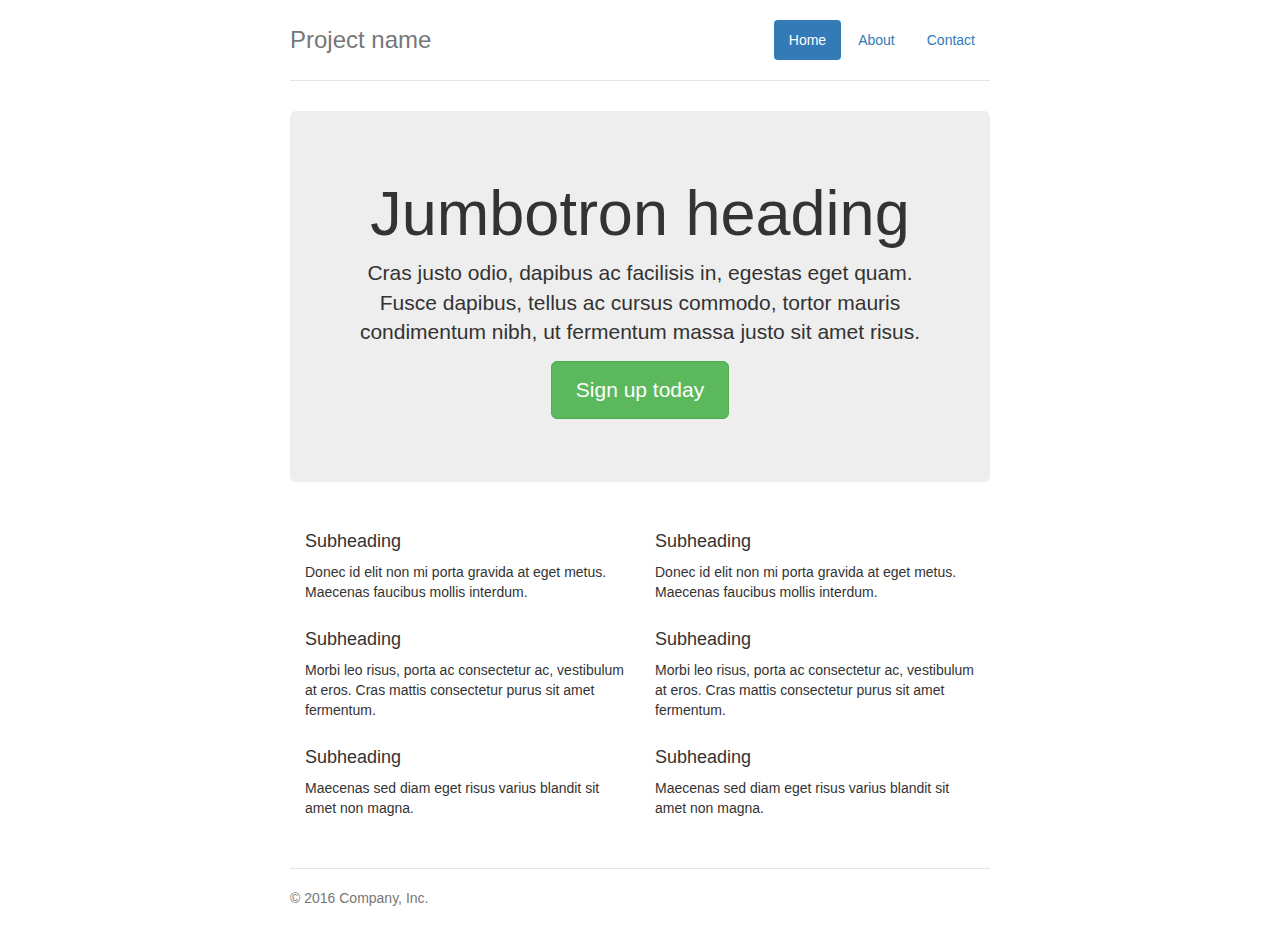
<file: examples/jumbotron-narrow/index.html>
<!DOCTYPE html>
<html lang="en">
  <head>
    <meta charset="utf-8">
    <meta http-equiv="X-UA-Compatible" content="IE=edge">
    <meta name="viewport" content="width=device-width, initial-scale=1">
    <!-- The above 3 meta tags *must* come first in the head; any other head content must come *after* these tags -->
    <meta name="description" content="">
    <meta name="author" content="">
    <link rel="icon" href="../../favicon.ico">

    <title>Narrow Jumbotron Template for Bootstrap</title>

    <!-- Bootstrap core CSS -->
    <link href="../../dist/css/bootstrap.min.css" rel="stylesheet">

    <!-- IE10 viewport hack for Surface/desktop Windows 8 bug -->
    <link href="../../assets/css/ie10-viewport-bug-workaround.css" rel="stylesheet">

    <!-- Custom styles for this template -->
    <link href="jumbotron-narrow.css" rel="stylesheet">

    <!-- Just for debugging purposes. Don't actually copy these 2 lines! -->
    <!--[if lt IE 9]><script src="../../assets/js/ie8-responsive-file-warning.js"></script><![endif]-->
    <script src="../../assets/js/ie-emulation-modes-warning.js"></script>

    <!-- HTML5 shim and Respond.js for IE8 support of HTML5 elements and media queries -->
    <!--[if lt IE 9]>
      <script src="https://oss.maxcdn.com/html5shiv/3.7.3/html5shiv.min.js"></script>
      <script src="https://oss.maxcdn.com/respond/1.4.2/respond.min.js"></script>
    <![endif]-->
  </head>

  <body>

    <div class="container">
      <div class="header clearfix">
        <nav>
          <ul class="nav nav-pills pull-right">
            <li role="presentation" class="active"><a href="#">Home</a></li>
            <li role="presentation"><a href="#">About</a></li>
            <li role="presentation"><a href="#">Contact</a></li>
          </ul>
        </nav>
        <h3 class="text-muted">Project name</h3>
      </div>

      <div class="jumbotron">
        <h1>Jumbotron heading</h1>
        <p class="lead">Cras justo odio, dapibus ac facilisis in, egestas eget quam. Fusce dapibus, tellus ac cursus commodo, tortor mauris condimentum nibh, ut fermentum massa justo sit amet risus.</p>
        <p><a class="btn btn-lg btn-success" href="#" role="button">Sign up today</a></p>
      </div>

      <div class="row marketing">
        <div class="col-lg-6">
          <h4>Subheading</h4>
          <p>Donec id elit non mi porta gravida at eget metus. Maecenas faucibus mollis interdum.</p>

          <h4>Subheading</h4>
          <p>Morbi leo risus, porta ac consectetur ac, vestibulum at eros. Cras mattis consectetur purus sit amet fermentum.</p>

          <h4>Subheading</h4>
          <p>Maecenas sed diam eget risus varius blandit sit amet non magna.</p>
        </div>

        <div class="col-lg-6">
          <h4>Subheading</h4>
          <p>Donec id elit non mi porta gravida at eget metus. Maecenas faucibus mollis interdum.</p>

          <h4>Subheading</h4>
          <p>Morbi leo risus, porta ac consectetur ac, vestibulum at eros. Cras mattis consectetur purus sit amet fermentum.</p>

          <h4>Subheading</h4>
          <p>Maecenas sed diam eget risus varius blandit sit amet non magna.</p>
        </div>
      </div>

      <footer class="footer">
        <p>&copy; 2016 Company, Inc.</p>
      </footer>

    </div> <!-- /container -->


    <!-- IE10 viewport hack for Surface/desktop Windows 8 bug -->
    <script src="../../assets/js/ie10-viewport-bug-workaround.js"></script>
  </body>
</html>
</file>
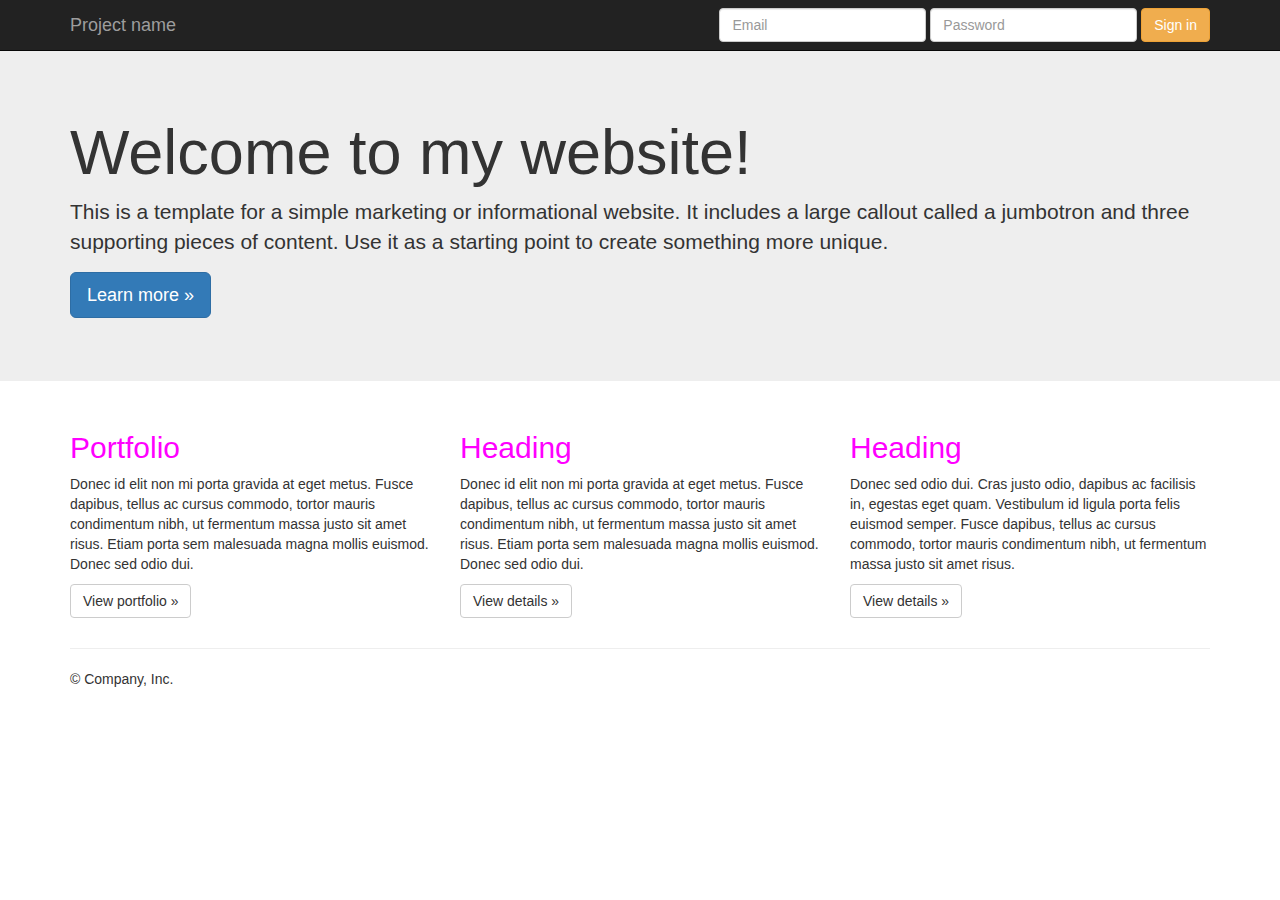
<file: examples/jumbotron/index.html>
<!DOCTYPE html>
<html lang="en">
  <head>
    <meta charset="utf-8">
    <meta http-equiv="X-UA-Compatible" content="IE=edge">
    <meta name="viewport" content="width=device-width, initial-scale=1">
    <!-- The above 3 meta tags *must* come first in the head; any other head content must come *after* these tags -->
    <meta name="description" content="">
    <meta name="author" content="">
    <link rel="icon" href="../../favicon.ico">

    <title>This is my personal website</title>

    <!-- Bootstrap core CSS -->
    <link href="../../dist/css/bootstrap.min.css" rel="stylesheet">

    <!-- IE10 viewport hack for Surface/desktop Windows 8 bug -->
    <link href="../../assets/css/ie10-viewport-bug-workaround.css" rel="stylesheet">

    <!-- Custom styles for this template -->
    <link href="jumbotron.css" rel="stylesheet">

    <!-- Just for debugging purposes. Don't actually copy these 2 lines! -->
    <!--[if lt IE 9]><script src="../../assets/js/ie8-responsive-file-warning.js"></script><![endif]-->
    <script src="../../assets/js/ie-emulation-modes-warning.js"></script>

    <!-- HTML5 shim and Respond.js for IE8 support of HTML5 elements and media queries -->
    <!--[if lt IE 9]>
      <script src="https://oss.maxcdn.com/html5shiv/3.7.3/html5shiv.min.js"></script>
      <script src="https://oss.maxcdn.com/respond/1.4.2/respond.min.js"></script>
    <![endif]-->
  </head>

  <body>

    <nav class="navbar navbar-inverse navbar-fixed-top">
      <div class="container">
        <div class="navbar-header">
          <button type="button" class="navbar-toggle collapsed" data-toggle="collapse" data-target="#navbar" aria-expanded="false" aria-controls="navbar">
            <span class="sr-only">Toggle navigation</span>
            <span class="icon-bar"></span>
            <span class="icon-bar"></span>
            <span class="icon-bar"></span>
          </button>
          <a class="navbar-brand" href="#">Project name</a>
        </div>
        <div id="navbar" class="navbar-collapse collapse">
          <form class="navbar-form navbar-right">
            <div class="form-group">
              <input type="text" placeholder="Email" class="form-control">
            </div>
            <div class="form-group">
              <input type="password" placeholder="Password" class="form-control">
            </div>
            <button type="submit" class="btn btn-warning">Sign in</button>
          </form>
        </div><!--/.navbar-collapse -->
      </div>
    </nav>

    <!-- Main jumbotron for a primary marketing message or call to action -->
    <div class="jumbotron">
      <div class="container">
        <h1>Welcome to my website!</h1>
        <p>This is a template for a simple marketing or informational website. It includes a large callout called a jumbotron and three supporting pieces of content. Use it as a starting point to create something more unique.</p>
        <p><a class="btn btn-primary btn-lg" href="#" role="button">Learn more &raquo;</a></p>
      </div>
    </div>

    <div class="container">
      <!-- Example row of columns -->
      <div class="row">
        <div class="col-md-4">
          <h2>Portfolio</h2>
          <p>Donec id elit non mi porta gravida at eget metus. Fusce dapibus, tellus ac cursus commodo, tortor mauris condimentum nibh, ut fermentum massa justo sit amet risus. Etiam porta sem malesuada magna mollis euismod. Donec sed odio dui. </p>
          <p><a class="btn btn-default" href="portfolio.html" role="button">View portfolio &raquo;</a></p>
        </div>
        <div class="col-md-4">
          <h2>Heading</h2>
          <p>Donec id elit non mi porta gravida at eget metus. Fusce dapibus, tellus ac cursus commodo, tortor mauris condimentum nibh, ut fermentum massa justo sit amet risus. Etiam porta sem malesuada magna mollis euismod. Donec sed odio dui. </p>
          <p><a class="btn btn-default" href="#" role="button">View details &raquo;</a></p>
       </div>
        <div class="col-md-4">
          <h2>Heading</h2>
          <p>Donec sed odio dui. Cras justo odio, dapibus ac facilisis in, egestas eget quam. Vestibulum id ligula porta felis euismod semper. Fusce dapibus, tellus ac cursus commodo, tortor mauris condimentum nibh, ut fermentum massa justo sit amet risus.</p>
          <p><a class="btn btn-default" href="#" role="button">View details &raquo;</a></p>
        </div>
      </div>

      <hr>

      <footer>
        <p>&copy; Company, Inc.</p>
      </footer>
    </div> <!-- /container -->


    <!-- Bootstrap core JavaScript
    ================================================== -->
    <!-- Placed at the end of the document so the pages load faster -->
    <script src="https://ajax.googleapis.com/ajax/libs/jquery/1.12.4/jquery.min.js"></script>
    <script>window.jQuery || document.write('<script src="../../assets/js/vendor/jquery.min.js"><\/script>')</script>
    <script src="../../dist/js/bootstrap.min.js"></script>
    <!-- IE10 viewport hack for Surface/desktop Windows 8 bug -->
    <script src="../../assets/js/ie10-viewport-bug-workaround.js"></script>
  </body>
</html>
</file>
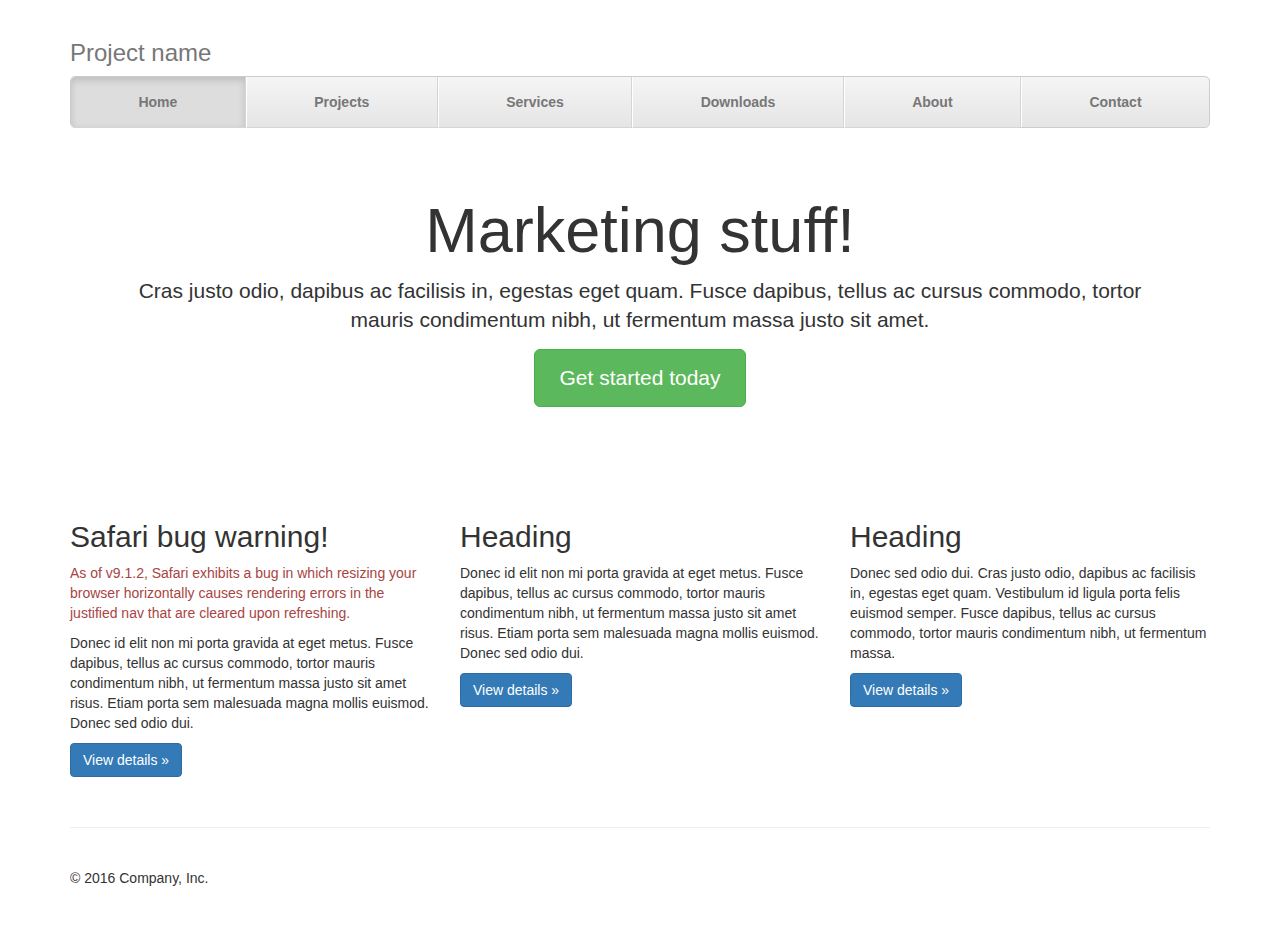
<file: examples/justified-nav/index.html>
<!DOCTYPE html>
<html lang="en">
  <head>
    <meta charset="utf-8">
    <meta http-equiv="X-UA-Compatible" content="IE=edge">
    <meta name="viewport" content="width=device-width, initial-scale=1">
    <!-- The above 3 meta tags *must* come first in the head; any other head content must come *after* these tags -->
    <meta name="description" content="">
    <meta name="author" content="">
    <link rel="icon" href="../../favicon.ico">

    <title>Justified Nav Template for Bootstrap</title>

    <!-- Bootstrap core CSS -->
    <link href="../../dist/css/bootstrap.min.css" rel="stylesheet">

    <!-- IE10 viewport hack for Surface/desktop Windows 8 bug -->
    <link href="../../assets/css/ie10-viewport-bug-workaround.css" rel="stylesheet">

    <!-- Custom styles for this template -->
    <link href="justified-nav.css" rel="stylesheet">

    <!-- Just for debugging purposes. Don't actually copy these 2 lines! -->
    <!--[if lt IE 9]><script src="../../assets/js/ie8-responsive-file-warning.js"></script><![endif]-->
    <script src="../../assets/js/ie-emulation-modes-warning.js"></script>

    <!-- HTML5 shim and Respond.js for IE8 support of HTML5 elements and media queries -->
    <!--[if lt IE 9]>
      <script src="https://oss.maxcdn.com/html5shiv/3.7.3/html5shiv.min.js"></script>
      <script src="https://oss.maxcdn.com/respond/1.4.2/respond.min.js"></script>
    <![endif]-->
  </head>

  <body>

    <div class="container">

      <!-- The justified navigation menu is meant for single line per list item.
           Multiple lines will require custom code not provided by Bootstrap. -->
      <div class="masthead">
        <h3 class="text-muted">Project name</h3>
        <nav>
          <ul class="nav nav-justified">
            <li class="active"><a href="#">Home</a></li>
            <li><a href="#">Projects</a></li>
            <li><a href="#">Services</a></li>
            <li><a href="#">Downloads</a></li>
            <li><a href="#">About</a></li>
            <li><a href="#">Contact</a></li>
          </ul>
        </nav>
      </div>

      <!-- Jumbotron -->
      <div class="jumbotron">
        <h1>Marketing stuff!</h1>
        <p class="lead">Cras justo odio, dapibus ac facilisis in, egestas eget quam. Fusce dapibus, tellus ac cursus commodo, tortor mauris condimentum nibh, ut fermentum massa justo sit amet.</p>
        <p><a class="btn btn-lg btn-success" href="#" role="button">Get started today</a></p>
      </div>

      <!-- Example row of columns -->
      <div class="row">
        <div class="col-lg-4">
          <h2>Safari bug warning!</h2>
          <p class="text-danger">As of v9.1.2, Safari exhibits a bug in which resizing your browser horizontally causes rendering errors in the justified nav that are cleared upon refreshing.</p>
          <p>Donec id elit non mi porta gravida at eget metus. Fusce dapibus, tellus ac cursus commodo, tortor mauris condimentum nibh, ut fermentum massa justo sit amet risus. Etiam porta sem malesuada magna mollis euismod. Donec sed odio dui. </p>
          <p><a class="btn btn-primary" href="#" role="button">View details &raquo;</a></p>
        </div>
        <div class="col-lg-4">
          <h2>Heading</h2>
          <p>Donec id elit non mi porta gravida at eget metus. Fusce dapibus, tellus ac cursus commodo, tortor mauris condimentum nibh, ut fermentum massa justo sit amet risus. Etiam porta sem malesuada magna mollis euismod. Donec sed odio dui. </p>
          <p><a class="btn btn-primary" href="#" role="button">View details &raquo;</a></p>
       </div>
        <div class="col-lg-4">
          <h2>Heading</h2>
          <p>Donec sed odio dui. Cras justo odio, dapibus ac facilisis in, egestas eget quam. Vestibulum id ligula porta felis euismod semper. Fusce dapibus, tellus ac cursus commodo, tortor mauris condimentum nibh, ut fermentum massa.</p>
          <p><a class="btn btn-primary" href="#" role="button">View details &raquo;</a></p>
        </div>
      </div>

      <!-- Site footer -->
      <footer class="footer">
        <p>&copy; 2016 Company, Inc.</p>
      </footer>

    </div> <!-- /container -->


    <!-- IE10 viewport hack for Surface/desktop Windows 8 bug -->
    <script src="../../assets/js/ie10-viewport-bug-workaround.js"></script>
  </body>
</html>
</file>
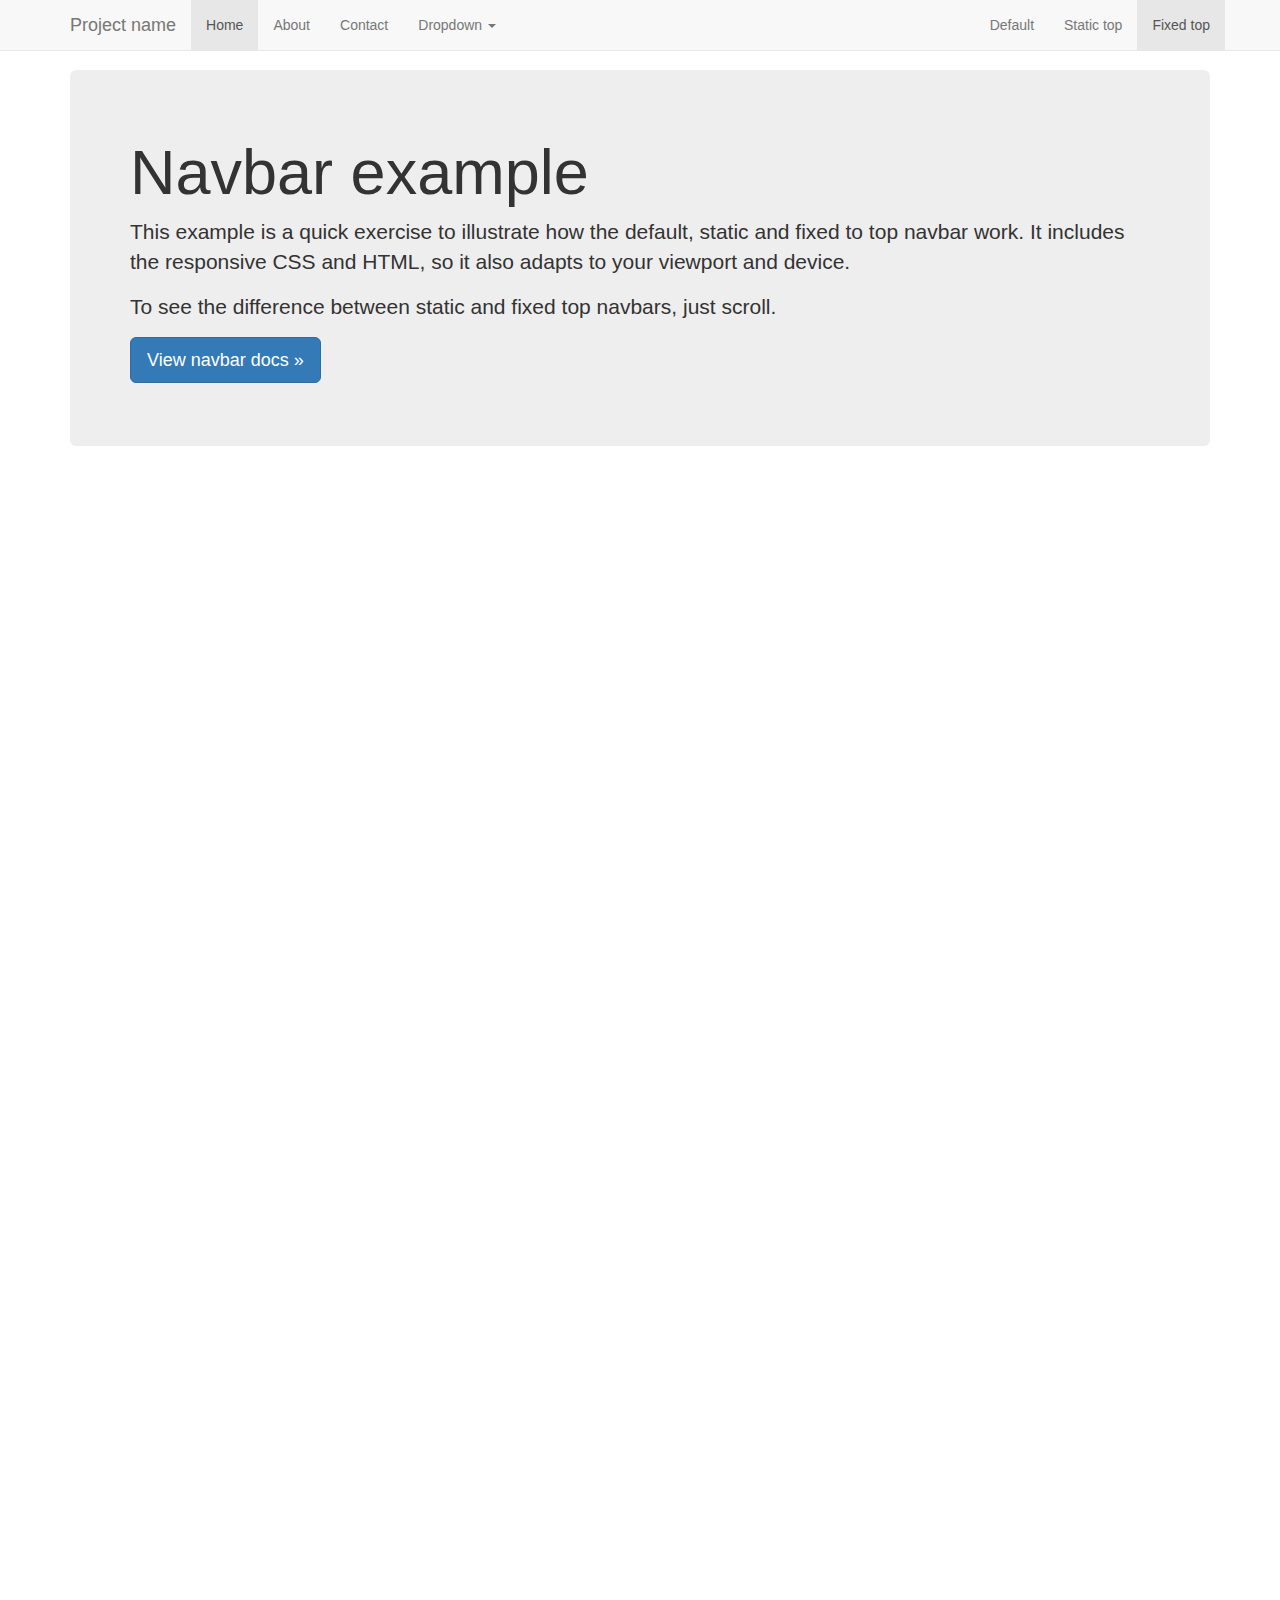
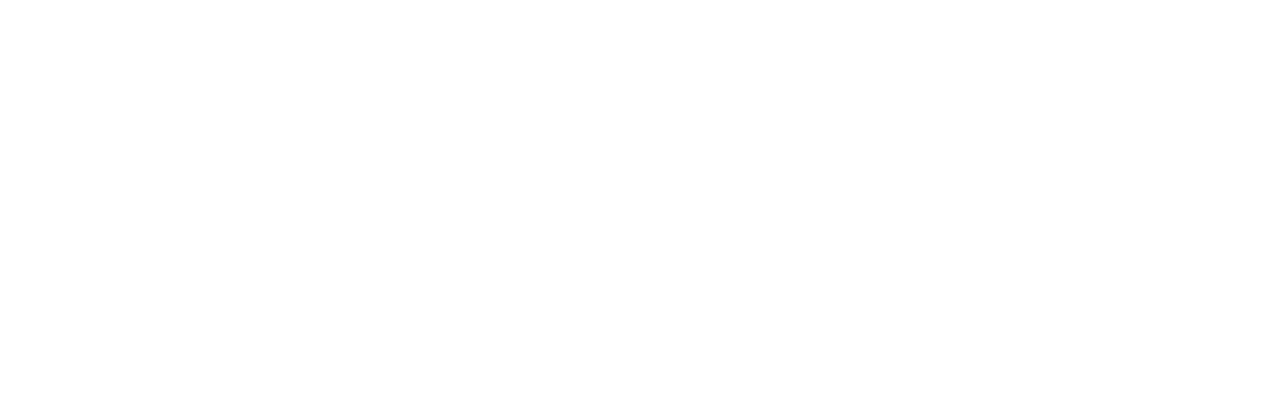
<file: examples/navbar-fixed-top/index.html>
<!DOCTYPE html>
<html lang="en">
  <head>
    <meta charset="utf-8">
    <meta http-equiv="X-UA-Compatible" content="IE=edge">
    <meta name="viewport" content="width=device-width, initial-scale=1">
    <!-- The above 3 meta tags *must* come first in the head; any other head content must come *after* these tags -->
    <meta name="description" content="">
    <meta name="author" content="">
    <link rel="icon" href="../../favicon.ico">

    <title>Fixed Top Navbar Example for Bootstrap</title>

    <!-- Bootstrap core CSS -->
    <link href="../../dist/css/bootstrap.min.css" rel="stylesheet">

    <!-- IE10 viewport hack for Surface/desktop Windows 8 bug -->
    <link href="../../assets/css/ie10-viewport-bug-workaround.css" rel="stylesheet">

    <!-- Custom styles for this template -->
    <link href="navbar-fixed-top.css" rel="stylesheet">

    <!-- Just for debugging purposes. Don't actually copy these 2 lines! -->
    <!--[if lt IE 9]><script src="../../assets/js/ie8-responsive-file-warning.js"></script><![endif]-->
    <script src="../../assets/js/ie-emulation-modes-warning.js"></script>

    <!-- HTML5 shim and Respond.js for IE8 support of HTML5 elements and media queries -->
    <!--[if lt IE 9]>
      <script src="https://oss.maxcdn.com/html5shiv/3.7.3/html5shiv.min.js"></script>
      <script src="https://oss.maxcdn.com/respond/1.4.2/respond.min.js"></script>
    <![endif]-->
  </head>

  <body>

    <!-- Fixed navbar -->
    <nav class="navbar navbar-default navbar-fixed-top">
      <div class="container">
        <div class="navbar-header">
          <button type="button" class="navbar-toggle collapsed" data-toggle="collapse" data-target="#navbar" aria-expanded="false" aria-controls="navbar">
            <span class="sr-only">Toggle navigation</span>
            <span class="icon-bar"></span>
            <span class="icon-bar"></span>
            <span class="icon-bar"></span>
          </button>
          <a class="navbar-brand" href="#">Project name</a>
        </div>
        <div id="navbar" class="navbar-collapse collapse">
          <ul class="nav navbar-nav">
            <li class="active"><a href="#">Home</a></li>
            <li><a href="#about">About</a></li>
            <li><a href="#contact">Contact</a></li>
            <li class="dropdown">
              <a href="#" class="dropdown-toggle" data-toggle="dropdown" role="button" aria-haspopup="true" aria-expanded="false">Dropdown <span class="caret"></span></a>
              <ul class="dropdown-menu">
                <li><a href="#">Action</a></li>
                <li><a href="#">Another action</a></li>
                <li><a href="#">Something else here</a></li>
                <li role="separator" class="divider"></li>
                <li class="dropdown-header">Nav header</li>
                <li><a href="#">Separated link</a></li>
                <li><a href="#">One more separated link</a></li>
              </ul>
            </li>
          </ul>
          <ul class="nav navbar-nav navbar-right">
            <li><a href="../navbar/">Default</a></li>
            <li><a href="../navbar-static-top/">Static top</a></li>
            <li class="active"><a href="./">Fixed top <span class="sr-only">(current)</span></a></li>
          </ul>
        </div><!--/.nav-collapse -->
      </div>
    </nav>

    <div class="container">

      <!-- Main component for a primary marketing message or call to action -->
      <div class="jumbotron">
        <h1>Navbar example</h1>
        <p>This example is a quick exercise to illustrate how the default, static and fixed to top navbar work. It includes the responsive CSS and HTML, so it also adapts to your viewport and device.</p>
        <p>To see the difference between static and fixed top navbars, just scroll.</p>
        <p>
          <a class="btn btn-lg btn-primary" href="../../components/#navbar" role="button">View navbar docs &raquo;</a>
        </p>
      </div>

    </div> <!-- /container -->


    <!-- Bootstrap core JavaScript
    ================================================== -->
    <!-- Placed at the end of the document so the pages load faster -->
    <script src="https://ajax.googleapis.com/ajax/libs/jquery/1.12.4/jquery.min.js"></script>
    <script>window.jQuery || document.write('<script src="../../assets/js/vendor/jquery.min.js"><\/script>')</script>
    <script src="../../dist/js/bootstrap.min.js"></script>
    <!-- IE10 viewport hack for Surface/desktop Windows 8 bug -->
    <script src="../../assets/js/ie10-viewport-bug-workaround.js"></script>
  </body>
</html>
</file>
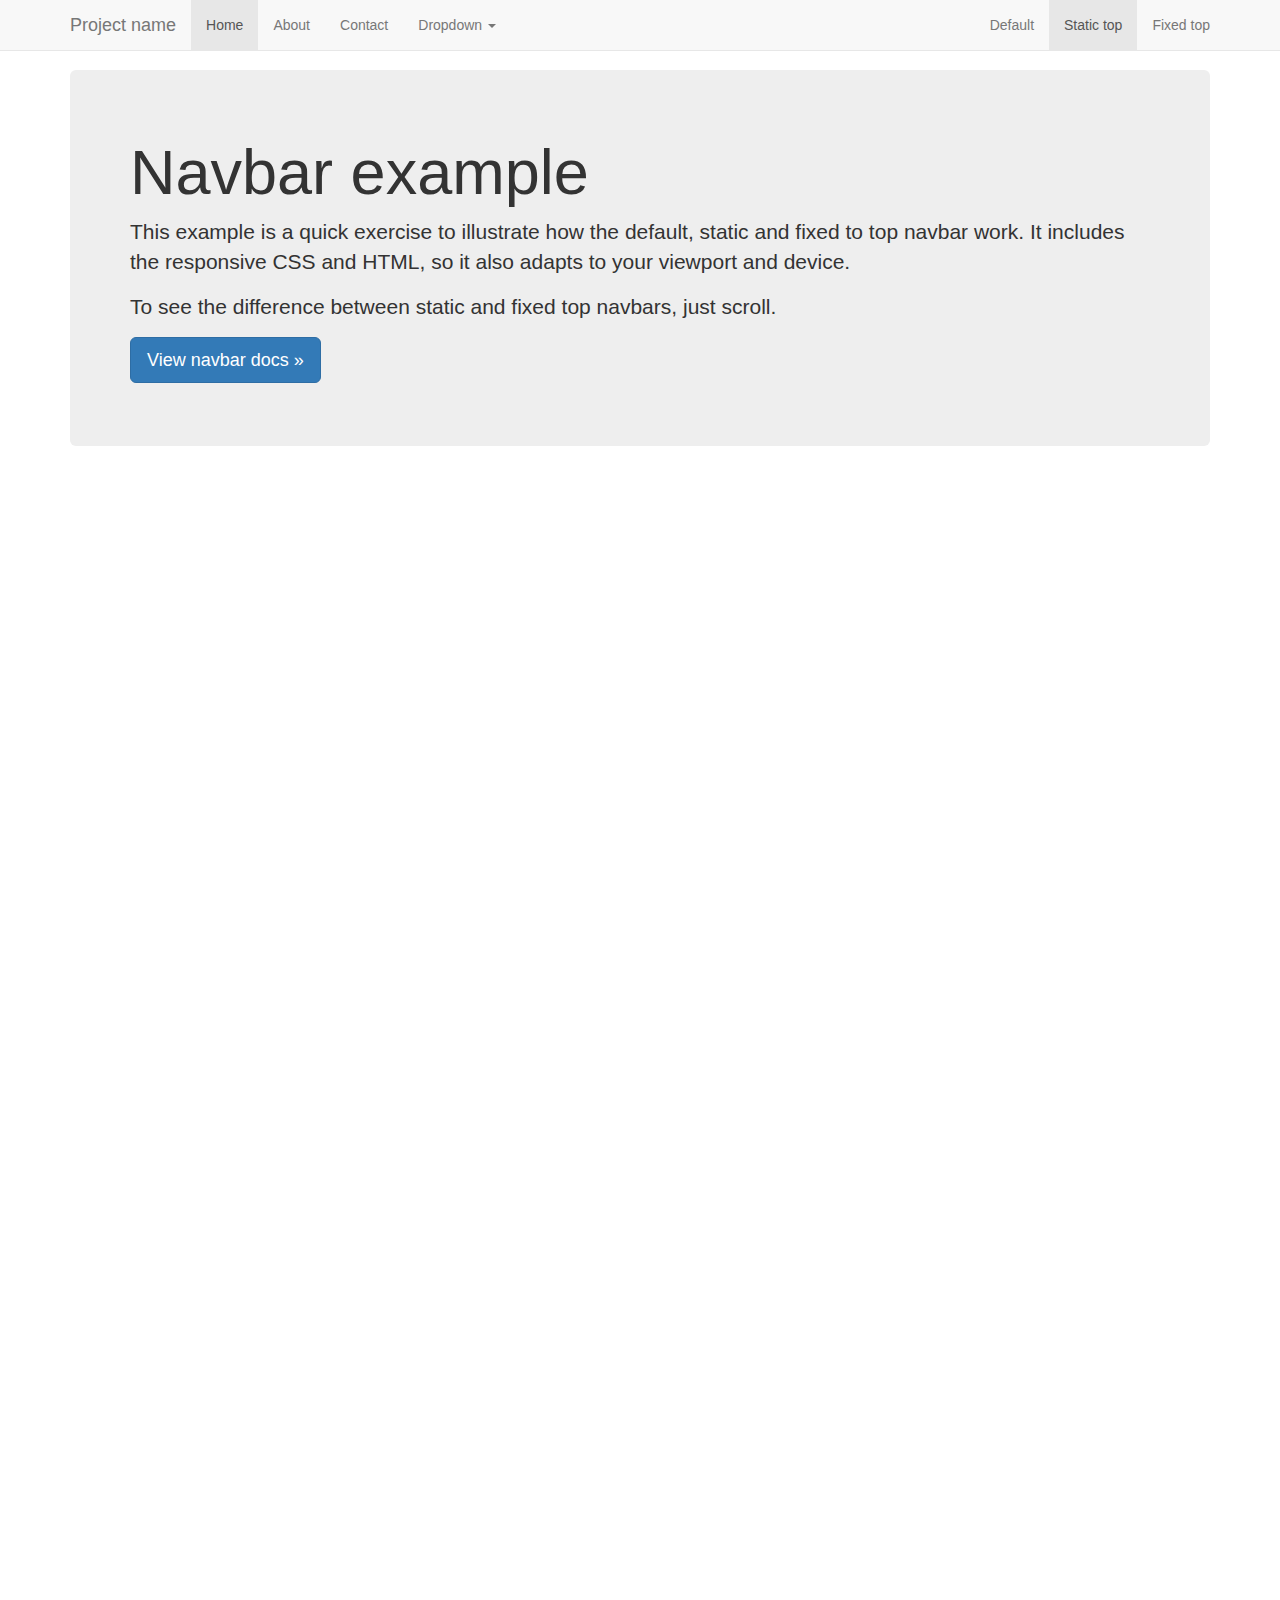
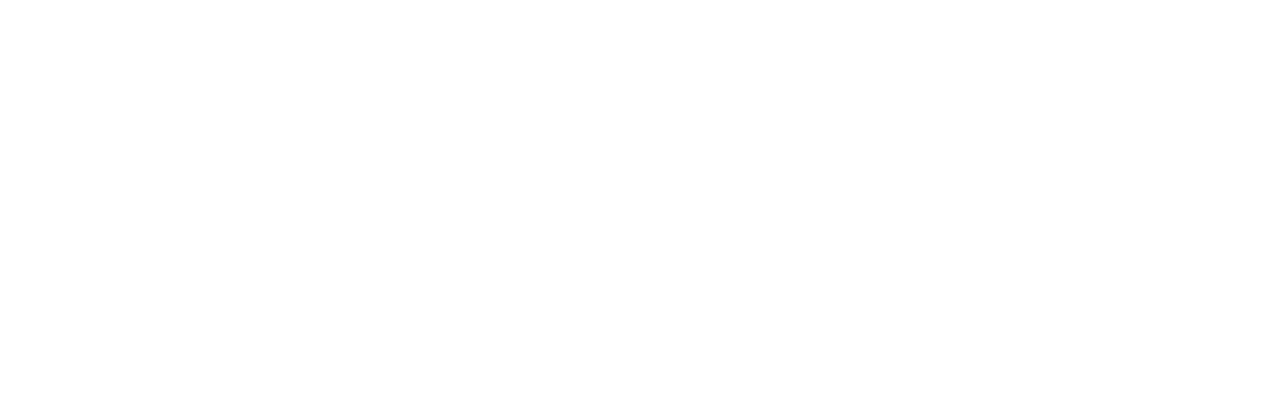
<file: examples/navbar-static-top/index.html>
<!DOCTYPE html>
<html lang="en">
  <head>
    <meta charset="utf-8">
    <meta http-equiv="X-UA-Compatible" content="IE=edge">
    <meta name="viewport" content="width=device-width, initial-scale=1">
    <!-- The above 3 meta tags *must* come first in the head; any other head content must come *after* these tags -->
    <meta name="description" content="">
    <meta name="author" content="">
    <link rel="icon" href="../../favicon.ico">

    <title>Static Top Navbar Example for Bootstrap</title>

    <!-- Bootstrap core CSS -->
    <link href="../../dist/css/bootstrap.min.css" rel="stylesheet">

    <!-- IE10 viewport hack for Surface/desktop Windows 8 bug -->
    <link href="../../assets/css/ie10-viewport-bug-workaround.css" rel="stylesheet">

    <!-- Custom styles for this template -->
    <link href="navbar-static-top.css" rel="stylesheet">

    <!-- Just for debugging purposes. Don't actually copy these 2 lines! -->
    <!--[if lt IE 9]><script src="../../assets/js/ie8-responsive-file-warning.js"></script><![endif]-->
    <script src="../../assets/js/ie-emulation-modes-warning.js"></script>

    <!-- HTML5 shim and Respond.js for IE8 support of HTML5 elements and media queries -->
    <!--[if lt IE 9]>
      <script src="https://oss.maxcdn.com/html5shiv/3.7.3/html5shiv.min.js"></script>
      <script src="https://oss.maxcdn.com/respond/1.4.2/respond.min.js"></script>
    <![endif]-->
  </head>

  <body>

    <!-- Static navbar -->
    <nav class="navbar navbar-default navbar-static-top">
      <div class="container">
        <div class="navbar-header">
          <button type="button" class="navbar-toggle collapsed" data-toggle="collapse" data-target="#navbar" aria-expanded="false" aria-controls="navbar">
            <span class="sr-only">Toggle navigation</span>
            <span class="icon-bar"></span>
            <span class="icon-bar"></span>
            <span class="icon-bar"></span>
          </button>
          <a class="navbar-brand" href="#">Project name</a>
        </div>
        <div id="navbar" class="navbar-collapse collapse">
          <ul class="nav navbar-nav">
            <li class="active"><a href="#">Home</a></li>
            <li><a href="#about">About</a></li>
            <li><a href="#contact">Contact</a></li>
            <li class="dropdown">
              <a href="#" class="dropdown-toggle" data-toggle="dropdown" role="button" aria-haspopup="true" aria-expanded="false">Dropdown <span class="caret"></span></a>
              <ul class="dropdown-menu">
                <li><a href="#">Action</a></li>
                <li><a href="#">Another action</a></li>
                <li><a href="#">Something else here</a></li>
                <li role="separator" class="divider"></li>
                <li class="dropdown-header">Nav header</li>
                <li><a href="#">Separated link</a></li>
                <li><a href="#">One more separated link</a></li>
              </ul>
            </li>
          </ul>
          <ul class="nav navbar-nav navbar-right">
            <li><a href="../navbar/">Default</a></li>
            <li class="active"><a href="./">Static top <span class="sr-only">(current)</span></a></li>
            <li><a href="../navbar-fixed-top/">Fixed top</a></li>
          </ul>
        </div><!--/.nav-collapse -->
      </div>
    </nav>


    <div class="container">

      <!-- Main component for a primary marketing message or call to action -->
      <div class="jumbotron">
        <h1>Navbar example</h1>
        <p>This example is a quick exercise to illustrate how the default, static and fixed to top navbar work. It includes the responsive CSS and HTML, so it also adapts to your viewport and device.</p>
        <p>To see the difference between static and fixed top navbars, just scroll.</p>
        <p>
          <a class="btn btn-lg btn-primary" href="../../components/#navbar" role="button">View navbar docs &raquo;</a>
        </p>
      </div>

    </div> <!-- /container -->


    <!-- Bootstrap core JavaScript
    ================================================== -->
    <!-- Placed at the end of the document so the pages load faster -->
    <script src="https://ajax.googleapis.com/ajax/libs/jquery/1.12.4/jquery.min.js"></script>
    <script>window.jQuery || document.write('<script src="../../assets/js/vendor/jquery.min.js"><\/script>')</script>
    <script src="../../dist/js/bootstrap.min.js"></script>
    <!-- IE10 viewport hack for Surface/desktop Windows 8 bug -->
    <script src="../../assets/js/ie10-viewport-bug-workaround.js"></script>
  </body>
</html>
</file>
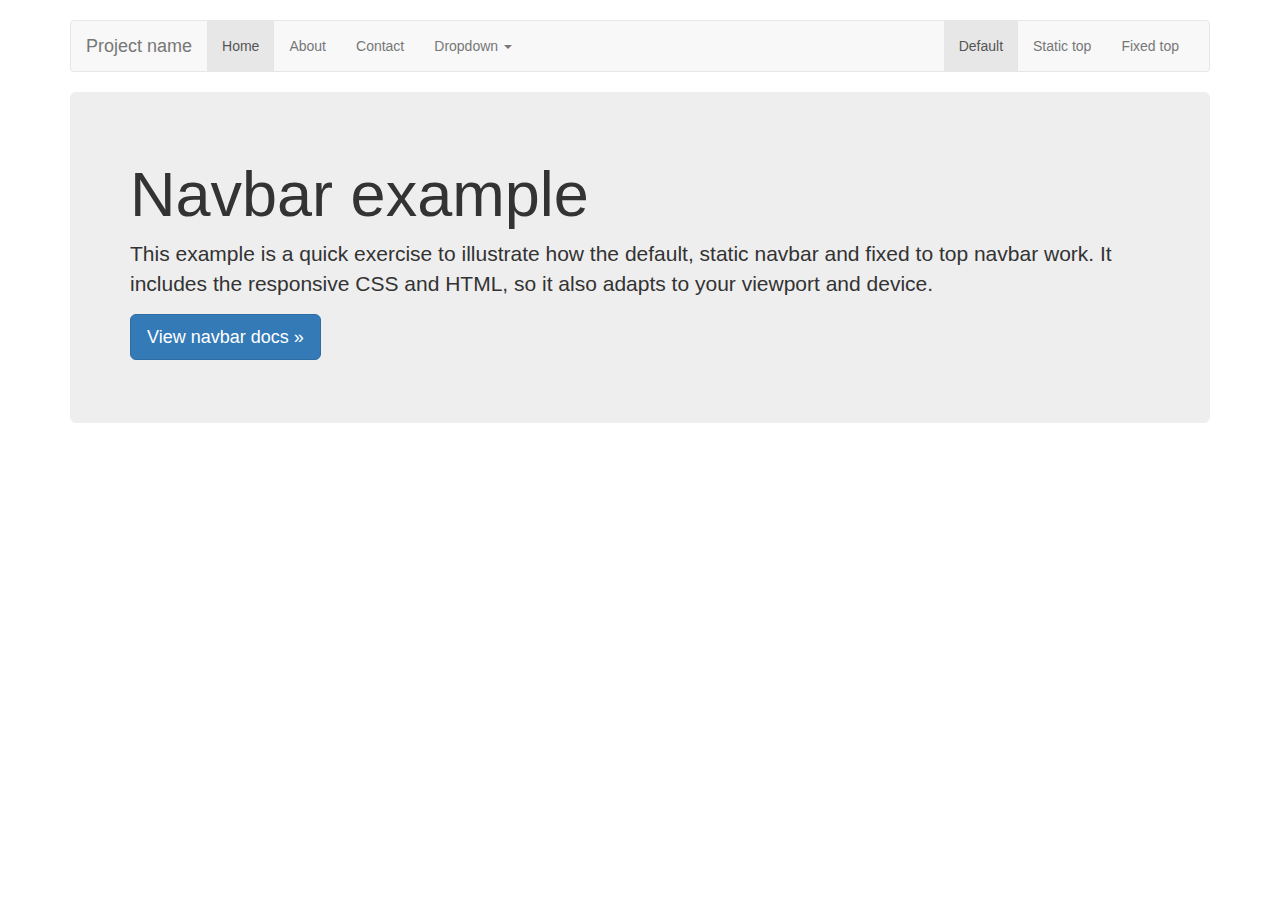
<file: examples/navbar/index.html>
<!DOCTYPE html>
<html lang="en">
  <head>
    <meta charset="utf-8">
    <meta http-equiv="X-UA-Compatible" content="IE=edge">
    <meta name="viewport" content="width=device-width, initial-scale=1">
    <!-- The above 3 meta tags *must* come first in the head; any other head content must come *after* these tags -->
    <meta name="description" content="">
    <meta name="author" content="">
    <link rel="icon" href="../../favicon.ico">

    <title>Navbar Template for Bootstrap</title>

    <!-- Bootstrap core CSS -->
    <link href="../../dist/css/bootstrap.min.css" rel="stylesheet">

    <!-- IE10 viewport hack for Surface/desktop Windows 8 bug -->
    <link href="../../assets/css/ie10-viewport-bug-workaround.css" rel="stylesheet">

    <!-- Custom styles for this template -->
    <link href="navbar.css" rel="stylesheet">

    <!-- Just for debugging purposes. Don't actually copy these 2 lines! -->
    <!--[if lt IE 9]><script src="../../assets/js/ie8-responsive-file-warning.js"></script><![endif]-->
    <script src="../../assets/js/ie-emulation-modes-warning.js"></script>

    <!-- HTML5 shim and Respond.js for IE8 support of HTML5 elements and media queries -->
    <!--[if lt IE 9]>
      <script src="https://oss.maxcdn.com/html5shiv/3.7.3/html5shiv.min.js"></script>
      <script src="https://oss.maxcdn.com/respond/1.4.2/respond.min.js"></script>
    <![endif]-->
  </head>

  <body>

    <div class="container">

      <!-- Static navbar -->
      <nav class="navbar navbar-default">
        <div class="container-fluid">
          <div class="navbar-header">
            <button type="button" class="navbar-toggle collapsed" data-toggle="collapse" data-target="#navbar" aria-expanded="false" aria-controls="navbar">
              <span class="sr-only">Toggle navigation</span>
              <span class="icon-bar"></span>
              <span class="icon-bar"></span>
              <span class="icon-bar"></span>
            </button>
            <a class="navbar-brand" href="#">Project name</a>
          </div>
          <div id="navbar" class="navbar-collapse collapse">
            <ul class="nav navbar-nav">
              <li class="active"><a href="#">Home</a></li>
              <li><a href="#">About</a></li>
              <li><a href="#">Contact</a></li>
              <li class="dropdown">
                <a href="#" class="dropdown-toggle" data-toggle="dropdown" role="button" aria-haspopup="true" aria-expanded="false">Dropdown <span class="caret"></span></a>
                <ul class="dropdown-menu">
                  <li><a href="#">Action</a></li>
                  <li><a href="#">Another action</a></li>
                  <li><a href="#">Something else here</a></li>
                  <li role="separator" class="divider"></li>
                  <li class="dropdown-header">Nav header</li>
                  <li><a href="#">Separated link</a></li>
                  <li><a href="#">One more separated link</a></li>
                </ul>
              </li>
            </ul>
            <ul class="nav navbar-nav navbar-right">
              <li class="active"><a href="./">Default <span class="sr-only">(current)</span></a></li>
              <li><a href="../navbar-static-top/">Static top</a></li>
              <li><a href="../navbar-fixed-top/">Fixed top</a></li>
            </ul>
          </div><!--/.nav-collapse -->
        </div><!--/.container-fluid -->
      </nav>

      <!-- Main component for a primary marketing message or call to action -->
      <div class="jumbotron">
        <h1>Navbar example</h1>
        <p>This example is a quick exercise to illustrate how the default, static navbar and fixed to top navbar work. It includes the responsive CSS and HTML, so it also adapts to your viewport and device.</p>
        <p>
          <a class="btn btn-lg btn-primary" href="../../components/#navbar" role="button">View navbar docs &raquo;</a>
        </p>
      </div>

    </div> <!-- /container -->


    <!-- Bootstrap core JavaScript
    ================================================== -->
    <!-- Placed at the end of the document so the pages load faster -->
    <script src="https://ajax.googleapis.com/ajax/libs/jquery/1.12.4/jquery.min.js"></script>
    <script>window.jQuery || document.write('<script src="../../assets/js/vendor/jquery.min.js"><\/script>')</script>
    <script src="../../dist/js/bootstrap.min.js"></script>
    <!-- IE10 viewport hack for Surface/desktop Windows 8 bug -->
    <script src="../../assets/js/ie10-viewport-bug-workaround.js"></script>
  </body>
</html>
</file>
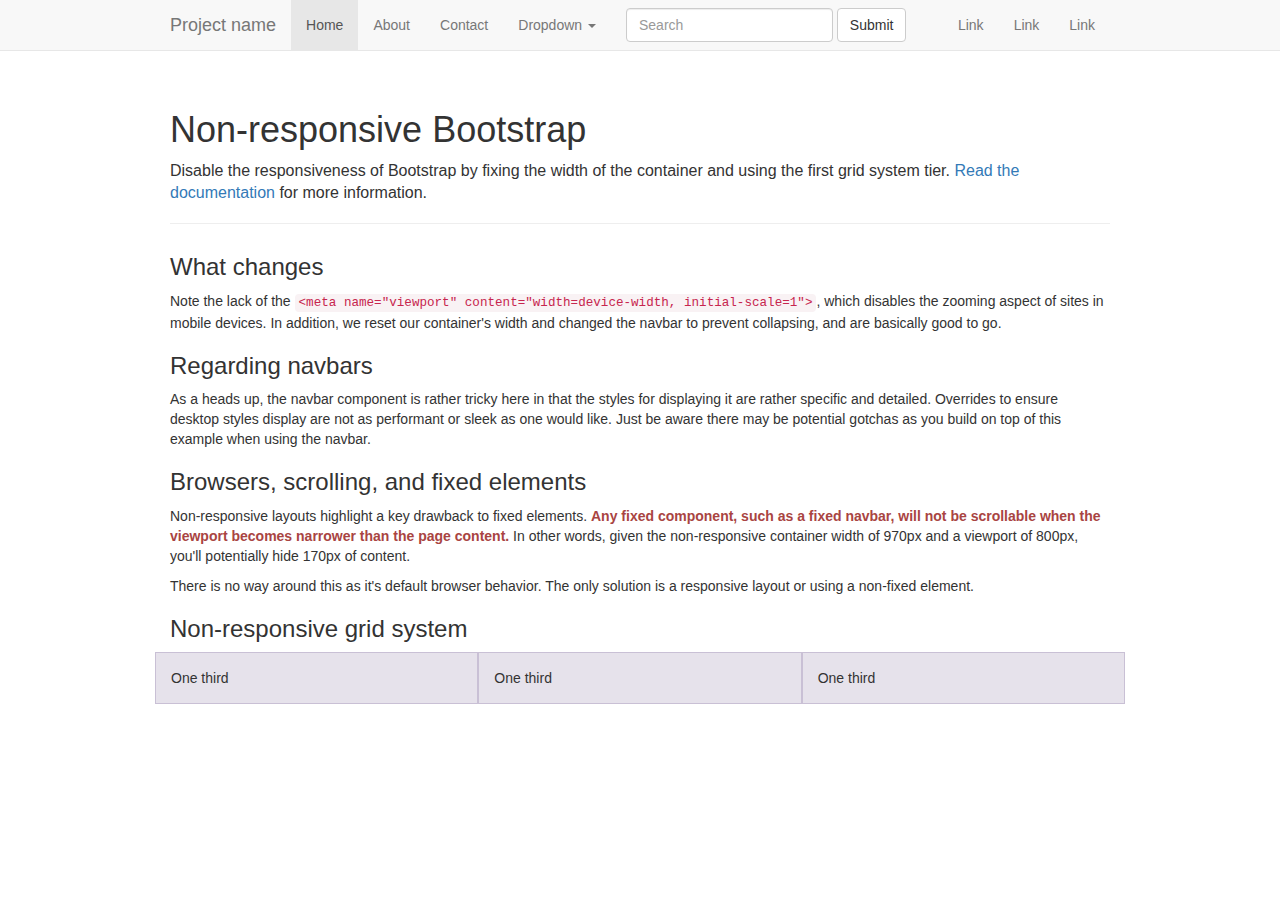
<file: examples/non-responsive/index.html>
<!DOCTYPE html>
<html lang="en">
  <head>
    <meta charset="utf-8">
    <meta http-equiv="X-UA-Compatible" content="IE=edge">
    <!-- The above 2 meta tags *must* come first in the head; any other head content must come *after* these tags -->
    <meta name="description" content="">
    <meta name="author" content="">

    <!-- Note there is no responsive meta tag here -->

    <link rel="icon" href="../../favicon.ico">

    <title>Non-responsive Template for Bootstrap</title>

    <!-- Bootstrap core CSS -->
    <link href="../../dist/css/bootstrap.min.css" rel="stylesheet">

    <!-- IE10 viewport hack for Surface/desktop Windows 8 bug -->
    <link href="../../assets/css/ie10-viewport-bug-workaround.css" rel="stylesheet">

    <!-- Custom styles for this template -->
    <link href="non-responsive.css" rel="stylesheet">

    <!-- Just for debugging purposes. Don't actually copy these 2 lines! -->
    <!--[if lt IE 9]><script src="../../assets/js/ie8-responsive-file-warning.js"></script><![endif]-->
    <script src="../../assets/js/ie-emulation-modes-warning.js"></script>

    <!-- HTML5 shim and Respond.js for IE8 support of HTML5 elements and media queries -->
    <!--[if lt IE 9]>
      <script src="https://oss.maxcdn.com/html5shiv/3.7.3/html5shiv.min.js"></script>
      <script src="https://oss.maxcdn.com/respond/1.4.2/respond.min.js"></script>
    <![endif]-->
  </head>

  <body>

    <!-- Fixed navbar -->
    <nav class="navbar navbar-default navbar-fixed-top">
      <div class="container">
        <div class="navbar-header">
          <!-- The mobile navbar-toggle button can be safely removed since you do not need it in a non-responsive implementation -->
          <a class="navbar-brand" href="#">Project name</a>
        </div>
        <!-- Note that the .navbar-collapse and .collapse classes have been removed from the #navbar -->
        <div id="navbar">
          <ul class="nav navbar-nav">
            <li class="active"><a href="#">Home</a></li>
            <li><a href="#about">About</a></li>
            <li><a href="#contact">Contact</a></li>
            <li class="dropdown">
              <a href="#" class="dropdown-toggle" data-toggle="dropdown" role="button" aria-haspopup="true" aria-expanded="false">Dropdown <span class="caret"></span></a>
              <ul class="dropdown-menu">
                <li><a href="#">Action</a></li>
                <li><a href="#">Another action</a></li>
                <li><a href="#">Something else here</a></li>
                <li role="separator" class="divider"></li>
                <li class="dropdown-header">Nav header</li>
                <li><a href="#">Separated link</a></li>
                <li><a href="#">One more separated link</a></li>
              </ul>
            </li>
          </ul>
          <form class="navbar-form navbar-left">
            <div class="form-group">
              <input type="text" class="form-control" placeholder="Search">
            </div>
            <button type="submit" class="btn btn-default">Submit</button>
          </form>
          <ul class="nav navbar-nav navbar-right">
            <li><a href="#">Link</a></li>
            <li><a href="#">Link</a></li>
            <li><a href="#">Link</a></li>
          </ul>
        </div><!--/.nav-collapse -->
      </div>
    </nav>

    <div class="container">

      <div class="page-header">
        <h1>Non-responsive Bootstrap</h1>
        <p class="lead">Disable the responsiveness of Bootstrap by fixing the width of the container and using the first grid system tier. <a href="http://getbootstrap.com/getting-started/#disable-responsive">Read the documentation</a> for more information.</p>
      </div>

      <h3>What changes</h3>
      <p>Note the lack of the <code>&lt;meta name="viewport" content="width=device-width, initial-scale=1"&gt;</code>, which disables the zooming aspect of sites in mobile devices. In addition, we reset our container's width and changed the navbar to prevent collapsing, and are basically good to go.</p>

      <h3>Regarding navbars</h3>
      <p>As a heads up, the navbar component is rather tricky here in that the styles for displaying it are rather specific and detailed. Overrides to ensure desktop styles display are not as performant or sleek as one would like. Just be aware there may be potential gotchas as you build on top of this example when using the navbar.</p>

      <h3>Browsers, scrolling, and fixed elements</h3>
      <p>Non-responsive layouts highlight a key drawback to fixed elements. <strong class="text-danger">Any fixed component, such as a fixed navbar, will not be scrollable when the viewport becomes narrower than the page content.</strong> In other words, given the non-responsive container width of 970px and a viewport of 800px, you'll potentially hide 170px of content.</p>
      <p>There is no way around this as it's default browser behavior. The only solution is a responsive layout or using a non-fixed element.</p>

      <h3>Non-responsive grid system</h3>
      <div class="row">
        <div class="col-xs-4">One third</div>
        <div class="col-xs-4">One third</div>
        <div class="col-xs-4">One third</div>
      </div>

    </div> <!-- /container -->


    <!-- Bootstrap core JavaScript
    ================================================== -->
    <!-- Placed at the end of the document so the pages load faster -->
    <script src="https://ajax.googleapis.com/ajax/libs/jquery/1.12.4/jquery.min.js"></script>
    <script>window.jQuery || document.write('<script src="../../assets/js/vendor/jquery.min.js"><\/script>')</script>
    <script src="../../dist/js/bootstrap.min.js"></script>
    <!-- IE10 viewport hack for Surface/desktop Windows 8 bug -->
    <script src="../../assets/js/ie10-viewport-bug-workaround.js"></script>
  </body>
</html>
</file>
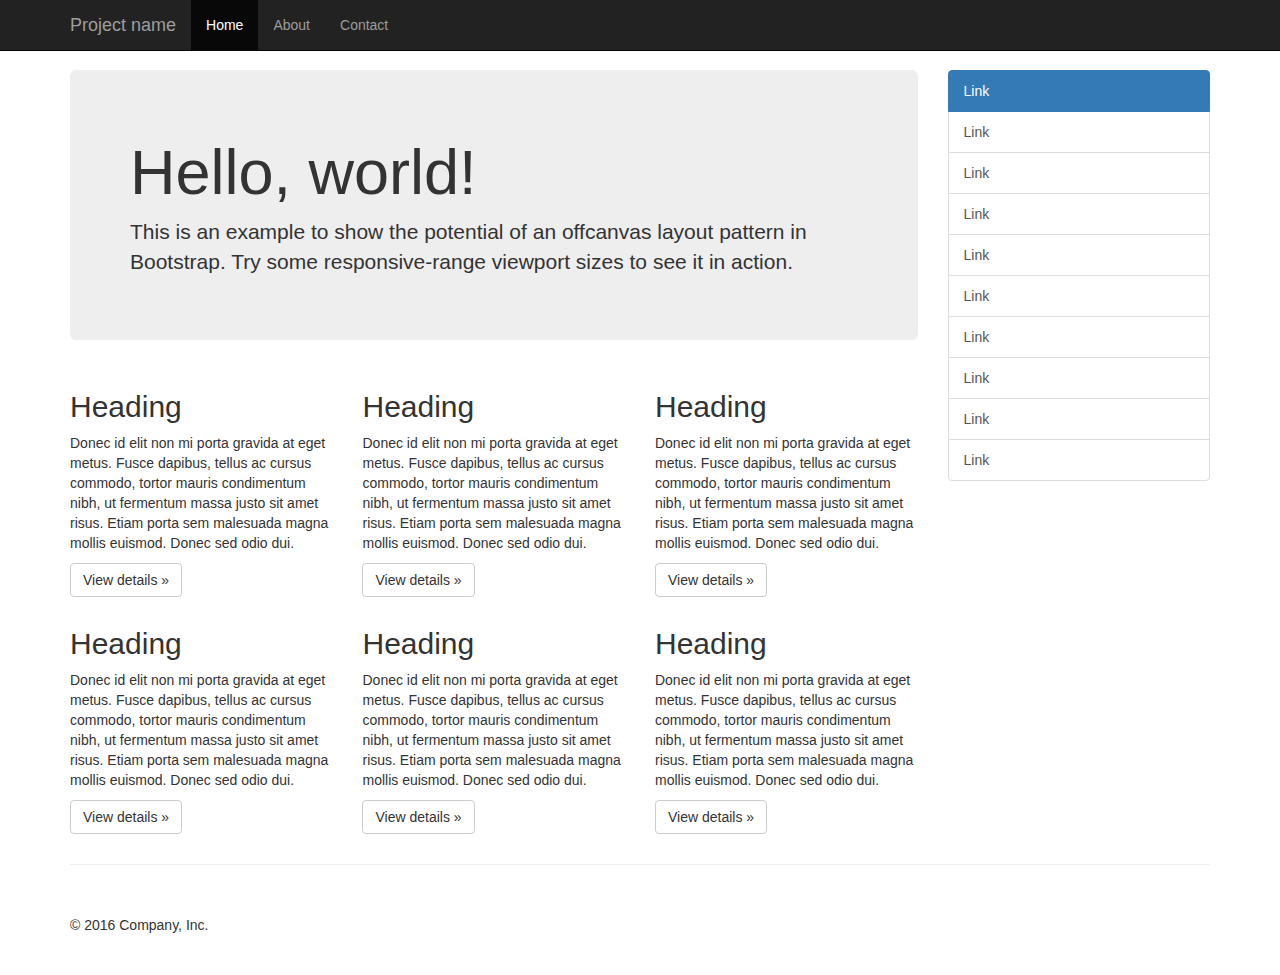
<file: examples/offcanvas/index.html>
<!DOCTYPE html>
<html lang="en">
  <head>
    <meta charset="utf-8">
    <meta http-equiv="X-UA-Compatible" content="IE=edge">
    <meta name="viewport" content="width=device-width, initial-scale=1">
    <!-- The above 3 meta tags *must* come first in the head; any other head content must come *after* these tags -->
    <meta name="description" content="">
    <meta name="author" content="">
    <link rel="icon" href="../../favicon.ico">

    <title>Off Canvas Template for Bootstrap</title>

    <!-- Bootstrap core CSS -->
    <link href="../../dist/css/bootstrap.min.css" rel="stylesheet">

    <!-- IE10 viewport hack for Surface/desktop Windows 8 bug -->
    <link href="../../assets/css/ie10-viewport-bug-workaround.css" rel="stylesheet">

    <!-- Custom styles for this template -->
    <link href="offcanvas.css" rel="stylesheet">

    <!-- Just for debugging purposes. Don't actually copy these 2 lines! -->
    <!--[if lt IE 9]><script src="../../assets/js/ie8-responsive-file-warning.js"></script><![endif]-->
    <script src="../../assets/js/ie-emulation-modes-warning.js"></script>

    <!-- HTML5 shim and Respond.js for IE8 support of HTML5 elements and media queries -->
    <!--[if lt IE 9]>
      <script src="https://oss.maxcdn.com/html5shiv/3.7.3/html5shiv.min.js"></script>
      <script src="https://oss.maxcdn.com/respond/1.4.2/respond.min.js"></script>
    <![endif]-->
  </head>

  <body>
    <nav class="navbar navbar-fixed-top navbar-inverse">
      <div class="container">
        <div class="navbar-header">
          <button type="button" class="navbar-toggle collapsed" data-toggle="collapse" data-target="#navbar" aria-expanded="false" aria-controls="navbar">
            <span class="sr-only">Toggle navigation</span>
            <span class="icon-bar"></span>
            <span class="icon-bar"></span>
            <span class="icon-bar"></span>
          </button>
          <a class="navbar-brand" href="#">Project name</a>
        </div>
        <div id="navbar" class="collapse navbar-collapse">
          <ul class="nav navbar-nav">
            <li class="active"><a href="#">Home</a></li>
            <li><a href="#about">About</a></li>
            <li><a href="#contact">Contact</a></li>
          </ul>
        </div><!-- /.nav-collapse -->
      </div><!-- /.container -->
    </nav><!-- /.navbar -->

    <div class="container">

      <div class="row row-offcanvas row-offcanvas-right">

        <div class="col-xs-12 col-sm-9">
          <p class="pull-right visible-xs">
            <button type="button" class="btn btn-primary btn-xs" data-toggle="offcanvas">Toggle nav</button>
          </p>
          <div class="jumbotron">
            <h1>Hello, world!</h1>
            <p>This is an example to show the potential of an offcanvas layout pattern in Bootstrap. Try some responsive-range viewport sizes to see it in action.</p>
          </div>
          <div class="row">
            <div class="col-xs-6 col-lg-4">
              <h2>Heading</h2>
              <p>Donec id elit non mi porta gravida at eget metus. Fusce dapibus, tellus ac cursus commodo, tortor mauris condimentum nibh, ut fermentum massa justo sit amet risus. Etiam porta sem malesuada magna mollis euismod. Donec sed odio dui. </p>
              <p><a class="btn btn-default" href="#" role="button">View details &raquo;</a></p>
            </div><!--/.col-xs-6.col-lg-4-->
            <div class="col-xs-6 col-lg-4">
              <h2>Heading</h2>
              <p>Donec id elit non mi porta gravida at eget metus. Fusce dapibus, tellus ac cursus commodo, tortor mauris condimentum nibh, ut fermentum massa justo sit amet risus. Etiam porta sem malesuada magna mollis euismod. Donec sed odio dui. </p>
              <p><a class="btn btn-default" href="#" role="button">View details &raquo;</a></p>
            </div><!--/.col-xs-6.col-lg-4-->
            <div class="col-xs-6 col-lg-4">
              <h2>Heading</h2>
              <p>Donec id elit non mi porta gravida at eget metus. Fusce dapibus, tellus ac cursus commodo, tortor mauris condimentum nibh, ut fermentum massa justo sit amet risus. Etiam porta sem malesuada magna mollis euismod. Donec sed odio dui. </p>
              <p><a class="btn btn-default" href="#" role="button">View details &raquo;</a></p>
            </div><!--/.col-xs-6.col-lg-4-->
            <div class="col-xs-6 col-lg-4">
              <h2>Heading</h2>
              <p>Donec id elit non mi porta gravida at eget metus. Fusce dapibus, tellus ac cursus commodo, tortor mauris condimentum nibh, ut fermentum massa justo sit amet risus. Etiam porta sem malesuada magna mollis euismod. Donec sed odio dui. </p>
              <p><a class="btn btn-default" href="#" role="button">View details &raquo;</a></p>
            </div><!--/.col-xs-6.col-lg-4-->
            <div class="col-xs-6 col-lg-4">
              <h2>Heading</h2>
              <p>Donec id elit non mi porta gravida at eget metus. Fusce dapibus, tellus ac cursus commodo, tortor mauris condimentum nibh, ut fermentum massa justo sit amet risus. Etiam porta sem malesuada magna mollis euismod. Donec sed odio dui. </p>
              <p><a class="btn btn-default" href="#" role="button">View details &raquo;</a></p>
            </div><!--/.col-xs-6.col-lg-4-->
            <div class="col-xs-6 col-lg-4">
              <h2>Heading</h2>
              <p>Donec id elit non mi porta gravida at eget metus. Fusce dapibus, tellus ac cursus commodo, tortor mauris condimentum nibh, ut fermentum massa justo sit amet risus. Etiam porta sem malesuada magna mollis euismod. Donec sed odio dui. </p>
              <p><a class="btn btn-default" href="#" role="button">View details &raquo;</a></p>
            </div><!--/.col-xs-6.col-lg-4-->
          </div><!--/row-->
        </div><!--/.col-xs-12.col-sm-9-->

        <div class="col-xs-6 col-sm-3 sidebar-offcanvas" id="sidebar">
          <div class="list-group">
            <a href="#" class="list-group-item active">Link</a>
            <a href="#" class="list-group-item">Link</a>
            <a href="#" class="list-group-item">Link</a>
            <a href="#" class="list-group-item">Link</a>
            <a href="#" class="list-group-item">Link</a>
            <a href="#" class="list-group-item">Link</a>
            <a href="#" class="list-group-item">Link</a>
            <a href="#" class="list-group-item">Link</a>
            <a href="#" class="list-group-item">Link</a>
            <a href="#" class="list-group-item">Link</a>
          </div>
        </div><!--/.sidebar-offcanvas-->
      </div><!--/row-->

      <hr>

      <footer>
        <p>&copy; 2016 Company, Inc.</p>
      </footer>

    </div><!--/.container-->


    <!-- Bootstrap core JavaScript
    ================================================== -->
    <!-- Placed at the end of the document so the pages load faster -->
    <script src="https://ajax.googleapis.com/ajax/libs/jquery/1.12.4/jquery.min.js"></script>
    <script>window.jQuery || document.write('<script src="../../assets/js/vendor/jquery.min.js"><\/script>')</script>
    <script src="../../dist/js/bootstrap.min.js"></script>
    <!-- IE10 viewport hack for Surface/desktop Windows 8 bug -->
    <script src="../../assets/js/ie10-viewport-bug-workaround.js"></script>
    <script src="offcanvas.js"></script>
  </body>
</html>
</file>
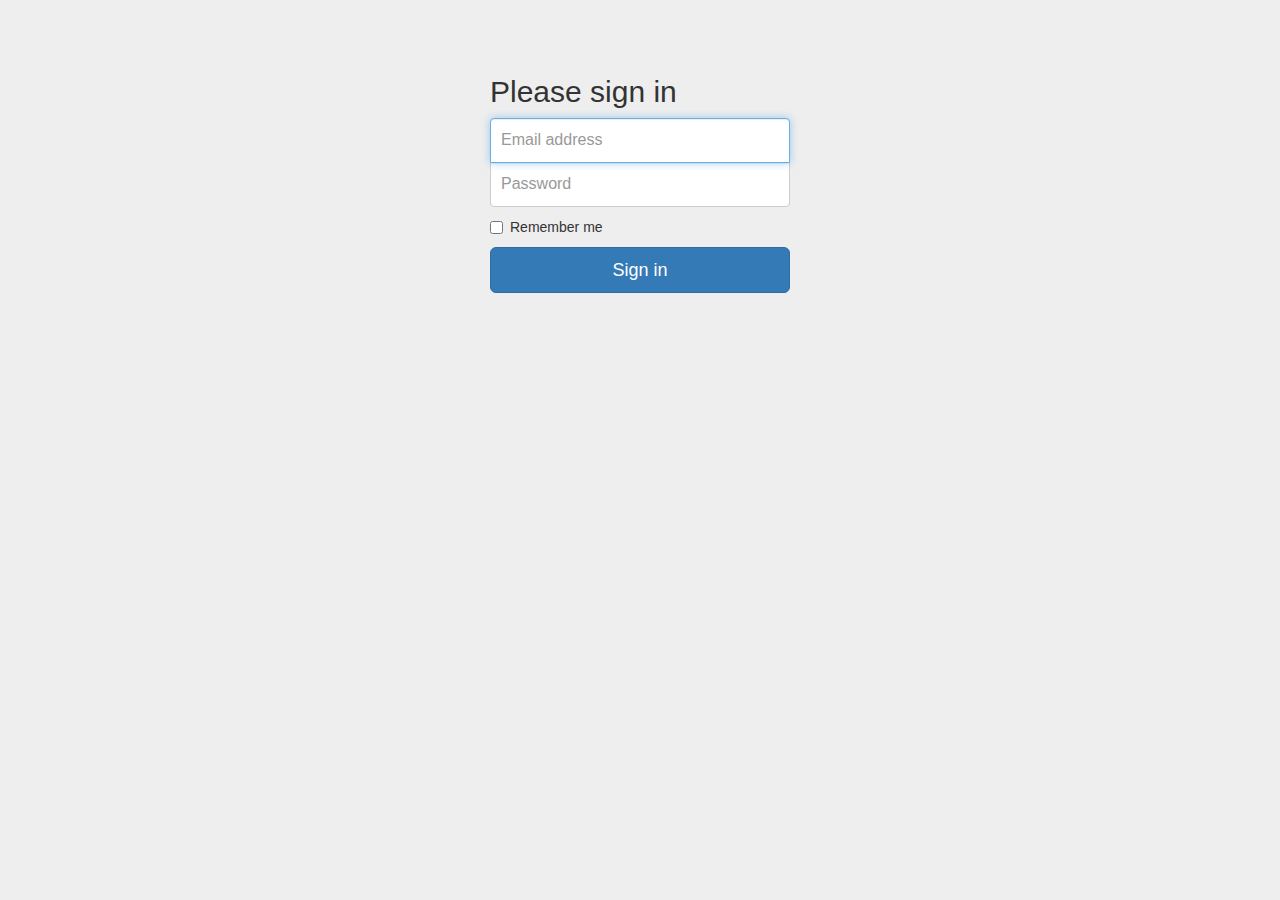
<file: examples/signin/index.html>
<!DOCTYPE html>
<html lang="en">
  <head>
    <meta charset="utf-8">
    <meta http-equiv="X-UA-Compatible" content="IE=edge">
    <meta name="viewport" content="width=device-width, initial-scale=1">
    <!-- The above 3 meta tags *must* come first in the head; any other head content must come *after* these tags -->
    <meta name="description" content="">
    <meta name="author" content="">
    <link rel="icon" href="../../favicon.ico">

    <title>Signin Template for Bootstrap</title>

    <!-- Bootstrap core CSS -->
    <link href="../../dist/css/bootstrap.min.css" rel="stylesheet">

    <!-- IE10 viewport hack for Surface/desktop Windows 8 bug -->
    <link href="../../assets/css/ie10-viewport-bug-workaround.css" rel="stylesheet">

    <!-- Custom styles for this template -->
    <link href="signin.css" rel="stylesheet">

    <!-- Just for debugging purposes. Don't actually copy these 2 lines! -->
    <!--[if lt IE 9]><script src="../../assets/js/ie8-responsive-file-warning.js"></script><![endif]-->
    <script src="../../assets/js/ie-emulation-modes-warning.js"></script>

    <!-- HTML5 shim and Respond.js for IE8 support of HTML5 elements and media queries -->
    <!--[if lt IE 9]>
      <script src="https://oss.maxcdn.com/html5shiv/3.7.3/html5shiv.min.js"></script>
      <script src="https://oss.maxcdn.com/respond/1.4.2/respond.min.js"></script>
    <![endif]-->
  </head>

  <body>

    <div class="container">

      <form class="form-signin">
        <h2 class="form-signin-heading">Please sign in</h2>
        <label for="inputEmail" class="sr-only">Email address</label>
        <input type="email" id="inputEmail" class="form-control" placeholder="Email address" required autofocus>
        <label for="inputPassword" class="sr-only">Password</label>
        <input type="password" id="inputPassword" class="form-control" placeholder="Password" required>
        <div class="checkbox">
          <label>
            <input type="checkbox" value="remember-me"> Remember me
          </label>
        </div>
        <button class="btn btn-lg btn-primary btn-block" type="submit">Sign in</button>
      </form>

    </div> <!-- /container -->


    <!-- IE10 viewport hack for Surface/desktop Windows 8 bug -->
    <script src="../../assets/js/ie10-viewport-bug-workaround.js"></script>
  </body>
</html>
</file>
<file: examples/blog/blog.css>
/*
 * Globals
 */

body {
  font-family: Georgia, "Times New Roman", Times, serif;
  color: #555;
}

h1, .h1,
h2, .h2,
h3, .h3,
h4, .h4,
h5, .h5,
h6, .h6 {
  margin-top: 0;
  font-family: "Helvetica Neue", Helvetica, Arial, sans-serif;
  font-weight: normal;
  color: #333;
}


/*
 * Override Bootstrap's default container.
 */

@media (min-width: 1200px) {
  .container {
    width: 970px;
  }
}


/*
 * Masthead for nav
 */

.blog-masthead {
  background-color: #428bca;
  -webkit-box-shadow: inset 0 -2px 5px rgba(0,0,0,.1);
          box-shadow: inset 0 -2px 5px rgba(0,0,0,.1);
}

/* Nav links */
.blog-nav-item {
  position: relative;
  display: inline-block;
  padding: 10px;
  font-weight: 500;
  color: #cdddeb;
}
.blog-nav-item:hover,
.blog-nav-item:focus {
  color: #fff;
  text-decoration: none;
}

/* Active state gets a caret at the bottom */
.blog-nav .active {
  color: #fff;
}
.blog-nav .active:after {
  position: absolute;
  bottom: 0;
  left: 50%;
  width: 0;
  height: 0;
  margin-left: -5px;
  vertical-align: middle;
  content: " ";
  border-right: 5px solid transparent;
  border-bottom: 5px solid;
  border-left: 5px solid transparent;
}


/*
 * Blog name and description
 */

.blog-header {
  padding-top: 20px;
  padding-bottom: 20px;
}
.blog-title {
  margin-top: 30px;
  margin-bottom: 0;
  font-size: 60px;
  font-weight: normal;
}
.blog-description {
  font-size: 20px;
  color: #999;
}


/*
 * Main column and sidebar layout
 */

.blog-main {
  font-size: 18px;
  line-height: 1.5;
}

/* Sidebar modules for boxing content */
.sidebar-module {
  padding: 15px;
  margin: 0 -15px 15px;
}
.sidebar-module-inset {
  padding: 15px;
  background-color: #f5f5f5;
  border-radius: 4px;
}
.sidebar-module-inset p:last-child,
.sidebar-module-inset ul:last-child,
.sidebar-module-inset ol:last-child {
  margin-bottom: 0;
}


/* Pagination */
.pager {
  margin-bottom: 60px;
  text-align: left;
}
.pager > li > a {
  width: 140px;
  padding: 10px 20px;
  text-align: center;
  border-radius: 30px;
}


/*
 * Blog posts
 */

.blog-post {
  margin-bottom: 60px;
}
.blog-post-title {
  margin-bottom: 5px;
  font-size: 40px;
}
.blog-post-meta {
  margin-bottom: 20px;
  color: #999;
}


/*
 * Footer
 */

.blog-footer {
  padding: 40px 0;
  color: #999;
  text-align: center;
  background-color: #f9f9f9;
  border-top: 1px solid #e5e5e5;
}
.blog-footer p:last-child {
  margin-bottom: 0;
}
</file>
<file: examples/carousel/carousel.css>
/* GLOBAL STYLES
-------------------------------------------------- */
/* Padding below the footer and lighter body text */

body {
  padding-bottom: 40px;
  color: #5a5a5a;
}


/* CUSTOMIZE THE NAVBAR
-------------------------------------------------- */

/* Special class on .container surrounding .navbar, used for positioning it into place. */
.navbar-wrapper {
  position: absolute;
  top: 0;
  right: 0;
  left: 0;
  z-index: 20;
}

/* Flip around the padding for proper display in narrow viewports */
.navbar-wrapper > .container {
  padding-right: 0;
  padding-left: 0;
}
.navbar-wrapper .navbar {
  padding-right: 15px;
  padding-left: 15px;
}
.navbar-wrapper .navbar .container {
  width: auto;
}


/* CUSTOMIZE THE CAROUSEL
-------------------------------------------------- */

/* Carousel base class */
.carousel {
  height: 500px;
  margin-bottom: 60px;
}
/* Since positioning the image, we need to help out the caption */
.carousel-caption {
  z-index: 10;
}

/* Declare heights because of positioning of img element */
.carousel .item {
  height: 500px;
  background-color: #777;
}
.carousel-inner > .item > img {
  position: absolute;
  top: 0;
  left: 0;
  min-width: 100%;
  height: 500px;
}


/* MARKETING CONTENT
-------------------------------------------------- */

/* Center align the text within the three columns below the carousel */
.marketing .col-lg-4 {
  margin-bottom: 20px;
  text-align: center;
}
.marketing h2 {
  font-weight: normal;
}
.marketing .col-lg-4 p {
  margin-right: 10px;
  margin-left: 10px;
}


/* Featurettes
------------------------- */

.featurette-divider {
  margin: 80px 0; /* Space out the Bootstrap <hr> more */
}

/* Thin out the marketing headings */
.featurette-heading {
  font-weight: 300;
  line-height: 1;
  letter-spacing: -1px;
}


/* RESPONSIVE CSS
-------------------------------------------------- */

@media (min-width: 768px) {
  /* Navbar positioning foo */
  .navbar-wrapper {
    margin-top: 20px;
  }
  .navbar-wrapper .container {
    padding-right: 15px;
    padding-left: 15px;
  }
  .navbar-wrapper .navbar {
    padding-right: 0;
    padding-left: 0;
  }

  /* The navbar becomes detached from the top, so we round the corners */
  .navbar-wrapper .navbar {
    border-radius: 4px;
  }

  /* Bump up size of carousel content */
  .carousel-caption p {
    margin-bottom: 20px;
    font-size: 21px;
    line-height: 1.4;
  }

  .featurette-heading {
    font-size: 50px;
  }
}

@media (min-width: 992px) {
  .featurette-heading {
    margin-top: 120px;
  }
}
</file>
<file: examples/cover/cover.css>
/*
 * Globals
 */

/* Links */
a,
a:focus,
a:hover {
  color: #fff;
}

/* Custom default button */
.btn-default,
.btn-default:hover,
.btn-default:focus {
  color: #333;
  text-shadow: none; /* Prevent inheritance from `body` */
  background-color: #fff;
  border: 1px solid #fff;
}


/*
 * Base structure
 */

html,
body {
  height: 100%;
  background-color: #333;
}
body {
  color: #fff;
  text-align: center;
  text-shadow: 0 1px 3px rgba(0,0,0,.5);
}

/* Extra markup and styles for table-esque vertical and horizontal centering */
.site-wrapper {
  display: table;
  width: 100%;
  height: 100%; /* For at least Firefox */
  min-height: 100%;
  -webkit-box-shadow: inset 0 0 100px rgba(0,0,0,.5);
          box-shadow: inset 0 0 100px rgba(0,0,0,.5);
}
.site-wrapper-inner {
  display: table-cell;
  vertical-align: top;
}
.cover-container {
  margin-right: auto;
  margin-left: auto;
}

/* Padding for spacing */
.inner {
  padding: 30px;
}


/*
 * Header
 */
.masthead-brand {
  margin-top: 10px;
  margin-bottom: 10px;
}

.masthead-nav > li {
  display: inline-block;
}
.masthead-nav > li + li {
  margin-left: 20px;
}
.masthead-nav > li > a {
  padding-right: 0;
  padding-left: 0;
  font-size: 16px;
  font-weight: bold;
  color: #fff; /* IE8 proofing */
  color: rgba(255,255,255,.75);
  border-bottom: 2px solid transparent;
}
.masthead-nav > li > a:hover,
.masthead-nav > li > a:focus {
  background-color: transparent;
  border-bottom-color: #a9a9a9;
  border-bottom-color: rgba(255,255,255,.25);
}
.masthead-nav > .active > a,
.masthead-nav > .active > a:hover,
.masthead-nav > .active > a:focus {
  color: #fff;
  border-bottom-color: #fff;
}

@media (min-width: 768px) {
  .masthead-brand {
    float: left;
  }
  .masthead-nav {
    float: right;
  }
}


/*
 * Cover
 */

.cover {
  padding: 0 20px;
}
.cover .btn-lg {
  padding: 10px 20px;
  font-weight: bold;
}


/*
 * Footer
 */

.mastfoot {
  color: #999; /* IE8 proofing */
  color: rgba(255,255,255,.5);
}


/*
 * Affix and center
 */

@media (min-width: 768px) {
  /* Pull out the header and footer */
  .masthead {
    position: fixed;
    top: 0;
  }
  .mastfoot {
    position: fixed;
    bottom: 0;
  }
  /* Start the vertical centering */
  .site-wrapper-inner {
    vertical-align: middle;
  }
  /* Handle the widths */
  .masthead,
  .mastfoot,
  .cover-container {
    width: 100%; /* Must be percentage or pixels for horizontal alignment */
  }
}

@media (min-width: 992px) {
  .masthead,
  .mastfoot,
  .cover-container {
    width: 700px;
  }
}
</file>
<file: examples/dashboard/dashboard.css>
/*
 * Base structure
 */

/* Move down content because we have a fixed navbar that is 50px tall */
body {
  padding-top: 50px;
}


/*
 * Global add-ons
 */

.sub-header {
  padding-bottom: 10px;
  border-bottom: 1px solid #eee;
}

/*
 * Top navigation
 * Hide default border to remove 1px line.
 */
.navbar-fixed-top {
  border: 0;
}

/*
 * Sidebar
 */

/* Hide for mobile, show later */
.sidebar {
  display: none;
}
@media (min-width: 768px) {
  .sidebar {
    position: fixed;
    top: 51px;
    bottom: 0;
    left: 0;
    z-index: 1000;
    display: block;
    padding: 20px;
    overflow-x: hidden;
    overflow-y: auto; /* Scrollable contents if viewport is shorter than content. */
    background-color: #f5f5f5;
    border-right: 1px solid #eee;
  }
}

/* Sidebar navigation */
.nav-sidebar {
  margin-right: -21px; /* 20px padding + 1px border */
  margin-bottom: 20px;
  margin-left: -20px;
}
.nav-sidebar > li > a {
  padding-right: 20px;
  padding-left: 20px;
}
.nav-sidebar > .active > a,
.nav-sidebar > .active > a:hover,
.nav-sidebar > .active > a:focus {
  color: #fff;
  background-color: #428bca;
}


/*
 * Main content
 */

.main {
  padding: 20px;
}
@media (min-width: 768px) {
  .main {
    padding-right: 40px;
    padding-left: 40px;
  }
}
.main .page-header {
  margin-top: 0;
}


/*
 * Placeholder dashboard ideas
 */

.placeholders {
  margin-bottom: 30px;
  text-align: center;
}
.placeholders h4 {
  margin-bottom: 0;
}
.placeholder {
  margin-bottom: 20px;
}
.placeholder img {
  display: inline-block;
  border-radius: 50%;
}
</file>
<file: examples/grid/grid.css>
h4 {
  margin-top: 25px;
}
.row {
  margin-bottom: 20px;
}
.row .row {
  margin-top: 10px;
  margin-bottom: 0;
}
[class*="col-"] {
  padding-top: 15px;
  padding-bottom: 15px;
  background-color: #eee;
  background-color: rgba(86,61,124,.15);
  border: 1px solid #ddd;
  border: 1px solid rgba(86,61,124,.2);
}

hr {
  margin-top: 40px;
  margin-bottom: 40px;
}
</file>
<file: examples/jumbotron-narrow/jumbotron-narrow.css>
/* Space out content a bit */
body {
  padding-top: 20px;
  padding-bottom: 20px;
}

/* Everything but the jumbotron gets side spacing for mobile first views */
.header,
.marketing,
.footer {
  padding-right: 15px;
  padding-left: 15px;
}

/* Custom page header */
.header {
  padding-bottom: 20px;
  border-bottom: 1px solid #e5e5e5;
}
/* Make the masthead heading the same height as the navigation */
.header h3 {
  margin-top: 0;
  margin-bottom: 0;
  line-height: 40px;
}

/* Custom page footer */
.footer {
  padding-top: 19px;
  color: #777;
  border-top: 1px solid #e5e5e5;
}

/* Customize container */
@media (min-width: 768px) {
  .container {
    max-width: 730px;
  }
}
.container-narrow > hr {
  margin: 30px 0;
}

/* Main marketing message and sign up button */
.jumbotron {
  text-align: center;
  border-bottom: 1px solid #e5e5e5;
}
.jumbotron .btn {
  padding: 14px 24px;
  font-size: 21px;
}

/* Supporting marketing content */
.marketing {
  margin: 40px 0;
}
.marketing p + h4 {
  margin-top: 28px;
}

/* Responsive: Portrait tablets and up */
@media screen and (min-width: 768px) {
  /* Remove the padding we set earlier */
  .header,
  .marketing,
  .footer {
    padding-right: 0;
    padding-left: 0;
  }
  /* Space out the masthead */
  .header {
    margin-bottom: 30px;
  }
  /* Remove the bottom border on the jumbotron for visual effect */
  .jumbotron {
    border-bottom: 0;
  }
}
</file>
<file: examples/jumbotron/jumbotron.css>
/* Move down content because we have a fixed navbar that is 50px tall */
body {
  padding-top: 50px;
  padding-bottom: 20px;
}

h2
{
  color: magenta;
}
</file>
<file: examples/justified-nav/justified-nav.css>
body {
  padding-top: 20px;
}

.footer {
  padding-top: 40px;
  padding-bottom: 40px;
  margin-top: 40px;
  border-top: 1px solid #eee;
}

/* Main marketing message and sign up button */
.jumbotron {
  text-align: center;
  background-color: transparent;
}
.jumbotron .btn {
  padding: 14px 24px;
  font-size: 21px;
}

/* Customize the nav-justified links to be fill the entire space of the .navbar */

.nav-justified {
  background-color: #eee;
  border: 1px solid #ccc;
  border-radius: 5px;
}
.nav-justified > li > a {
  padding-top: 15px;
  padding-bottom: 15px;
  margin-bottom: 0;
  font-weight: bold;
  color: #777;
  text-align: center;
  background-color: #e5e5e5; /* Old browsers */
  background-image: -webkit-gradient(linear, left top, left bottom, from(#f5f5f5), to(#e5e5e5));
  background-image: -webkit-linear-gradient(top, #f5f5f5 0%, #e5e5e5 100%);
  background-image:      -o-linear-gradient(top, #f5f5f5 0%, #e5e5e5 100%);
  background-image:         linear-gradient(to bottom, #f5f5f5 0%,#e5e5e5 100%);
  filter: progid:DXImageTransform.Microsoft.gradient( startColorstr='#f5f5f5', endColorstr='#e5e5e5',GradientType=0 ); /* IE6-9 */
  background-repeat: repeat-x; /* Repeat the gradient */
  border-bottom: 1px solid #d5d5d5;
}
.nav-justified > .active > a,
.nav-justified > .active > a:hover,
.nav-justified > .active > a:focus {
  background-color: #ddd;
  background-image: none;
  -webkit-box-shadow: inset 0 3px 7px rgba(0,0,0,.15);
          box-shadow: inset 0 3px 7px rgba(0,0,0,.15);
}
.nav-justified > li:first-child > a {
  border-radius: 5px 5px 0 0;
}
.nav-justified > li:last-child > a {
  border-bottom: 0;
  border-radius: 0 0 5px 5px;
}

@media (min-width: 768px) {
  .nav-justified {
    max-height: 52px;
  }
  .nav-justified > li > a {
    border-right: 1px solid #d5d5d5;
    border-left: 1px solid #fff;
  }
  .nav-justified > li:first-child > a {
    border-left: 0;
    border-radius: 5px 0 0 5px;
  }
  .nav-justified > li:last-child > a {
    border-right: 0;
    border-radius: 0 5px 5px 0;
  }
}

/* Responsive: Portrait tablets and up */
@media screen and (min-width: 768px) {
  /* Remove the padding we set earlier */
  .masthead,
  .marketing,
  .footer {
    padding-right: 0;
    padding-left: 0;
  }
}
</file>
<file: examples/navbar-fixed-top/navbar-fixed-top.css>
body {
  min-height: 2000px;
  padding-top: 70px;
}
</file>
<file: examples/navbar-static-top/navbar-static-top.css>
body {
  min-height: 2000px;
}

.navbar-static-top {
  margin-bottom: 19px;
}
</file>
<file: examples/navbar/navbar.css>
body {
  padding-top: 20px;
  padding-bottom: 20px;
}

.navbar {
  margin-bottom: 20px;
}
</file>
<file: examples/non-responsive/non-responsive.css>
/* Template-specific stuff
 *
 * Customizations just for the template; these are not necessary for anything
 * with disabling the responsiveness.
 */

/* Account for fixed navbar */
body {
  padding-top: 70px;
  padding-bottom: 30px;
}

body,
.navbar-fixed-top,
.navbar-fixed-bottom {
  min-width: 970px;
}

/* Don't let the lead text change font-size. */
.lead {
  font-size: 16px;
}

/* Finesse the page header spacing */
.page-header {
  margin-bottom: 30px;
}
.page-header .lead {
  margin-bottom: 10px;
}


/* Non-responsive overrides
 *
 * Utilize the following CSS to disable the responsive-ness of the container,
 * grid system, and navbar.
 */

/* Reset the container */
.container {
  width: 970px;
  max-width: none !important;
}

/* Demonstrate the grids */
.col-xs-4 {
  padding-top: 15px;
  padding-bottom: 15px;
  background-color: #eee;
  background-color: rgba(86,61,124,.15);
  border: 1px solid #ddd;
  border: 1px solid rgba(86,61,124,.2);
}

.container .navbar-header,
.container .navbar-collapse {
  margin-right: 0;
  margin-left: 0;
}

/* Always float the navbar header */
.navbar-header {
  float: left;
}

/* Undo the collapsing navbar */
.navbar-collapse {
  display: block !important;
  height: auto !important;
  padding-bottom: 0;
  overflow: visible !important;
  visibility: visible !important;
}

.navbar-toggle {
  display: none;
}
.navbar-collapse {
  border-top: 0;
}

.navbar-brand {
  margin-left: -15px;
}

/* Always apply the floated nav */
.navbar-nav {
  float: left;
  margin: 0;
}
.navbar-nav > li {
  float: left;
}
.navbar-nav > li > a {
  padding: 15px;
}

/* Redeclare since we override the float above */
.navbar-nav.navbar-right {
  float: right;
}

/* Undo custom dropdowns */
.navbar .navbar-nav .open .dropdown-menu {
  position: absolute;
  float: left;
  background-color: #fff;
  border: 1px solid #ccc;
  border: 1px solid rgba(0, 0, 0, .15);
  border-width: 0 1px 1px;
  border-radius: 0 0 4px 4px;
  -webkit-box-shadow: 0 6px 12px rgba(0, 0, 0, .175);
          box-shadow: 0 6px 12px rgba(0, 0, 0, .175);
}
.navbar-default .navbar-nav .open .dropdown-menu > li > a {
  color: #333;
}
.navbar .navbar-nav .open .dropdown-menu > li > a:hover,
.navbar .navbar-nav .open .dropdown-menu > li > a:focus,
.navbar .navbar-nav .open .dropdown-menu > .active > a,
.navbar .navbar-nav .open .dropdown-menu > .active > a:hover,
.navbar .navbar-nav .open .dropdown-menu > .active > a:focus {
  color: #fff !important;
  background-color: #428bca !important;
}
.navbar .navbar-nav .open .dropdown-menu > .disabled > a,
.navbar .navbar-nav .open .dropdown-menu > .disabled > a:hover,
.navbar .navbar-nav .open .dropdown-menu > .disabled > a:focus {
  color: #999 !important;
  background-color: transparent !important;
}

/* Undo form expansion */
.navbar-form {
  float: left;
  width: auto;
  padding-top: 0;
  padding-bottom: 0;
  margin-right: 0;
  margin-left: 0;
  border: 0;
  -webkit-box-shadow: none;
          box-shadow: none;
}

/* Copy-pasted from forms.less since we mixin the .form-inline styles. */
.navbar-form .form-group {
  display: inline-block;
  margin-bottom: 0;
  vertical-align: middle;
}

.navbar-form .form-control {
  display: inline-block;
  width: auto;
  vertical-align: middle;
}

.navbar-form .form-control-static {
  display: inline-block;
}

.navbar-form .input-group {
  display: inline-table;
  vertical-align: middle;
}

.navbar-form .input-group .input-group-addon,
.navbar-form .input-group .input-group-btn,
.navbar-form .input-group .form-control {
  width: auto;
}

.navbar-form .input-group > .form-control {
  width: 100%;
}

.navbar-form .control-label {
  margin-bottom: 0;
  vertical-align: middle;
}

.navbar-form .radio,
.navbar-form .checkbox {
  display: inline-block;
  margin-top: 0;
  margin-bottom: 0;
  vertical-align: middle;
}

.navbar-form .radio label,
.navbar-form .checkbox label {
  padding-left: 0;
}

.navbar-form .radio input[type="radio"],
.navbar-form .checkbox input[type="checkbox"] {
  position: relative;
  margin-left: 0;
}

.navbar-form .has-feedback .form-control-feedback {
  top: 0;
}

/* Undo inline form compaction on small screens */
.form-inline .form-group {
  display: inline-block;
  margin-bottom: 0;
  vertical-align: middle;
}

.form-inline .form-control {
  display: inline-block;
  width: auto;
  vertical-align: middle;
}

.form-inline .form-control-static {
  display: inline-block;
}

.form-inline .input-group {
  display: inline-table;
  vertical-align: middle;
}
.form-inline .input-group .input-group-addon,
.form-inline .input-group .input-group-btn,
.form-inline .input-group .form-control {
  width: auto;
}

.form-inline .input-group > .form-control {
  width: 100%;
}

.form-inline .control-label {
  margin-bottom: 0;
  vertical-align: middle;
}

.form-inline .radio,
.form-inline .checkbox {
  display: inline-block;
  margin-top: 0;
  margin-bottom: 0;
  vertical-align: middle;
}
.form-inline .radio label,
.form-inline .checkbox label {
  padding-left: 0;
}

.form-inline .radio input[type="radio"],
.form-inline .checkbox input[type="checkbox"] {
  position: relative;
  margin-left: 0;
}

.form-inline .has-feedback .form-control-feedback {
  top: 0;
}
</file>
<file: examples/offcanvas/offcanvas.css>
/*
 * Style tweaks
 * --------------------------------------------------
 */
html,
body {
  overflow-x: hidden; /* Prevent scroll on narrow devices */
}
body {
  padding-top: 70px;
}
footer {
  padding: 30px 0;
}

/*
 * Off Canvas
 * --------------------------------------------------
 */
@media screen and (max-width: 767px) {
  .row-offcanvas {
    position: relative;
    -webkit-transition: all .25s ease-out;
         -o-transition: all .25s ease-out;
            transition: all .25s ease-out;
  }

  .row-offcanvas-right {
    right: 0;
  }

  .row-offcanvas-left {
    left: 0;
  }

  .row-offcanvas-right
  .sidebar-offcanvas {
    right: -50%; /* 6 columns */
  }

  .row-offcanvas-left
  .sidebar-offcanvas {
    left: -50%; /* 6 columns */
  }

  .row-offcanvas-right.active {
    right: 50%; /* 6 columns */
  }

  .row-offcanvas-left.active {
    left: 50%; /* 6 columns */
  }

  .sidebar-offcanvas {
    position: absolute;
    top: 0;
    width: 50%; /* 6 columns */
  }
}
</file>
<file: examples/signin/signin.css>
body {
  padding-top: 40px;
  padding-bottom: 40px;
  background-color: #eee;
}

.form-signin {
  max-width: 330px;
  padding: 15px;
  margin: 0 auto;
}
.form-signin .form-signin-heading,
.form-signin .checkbox {
  margin-bottom: 10px;
}
.form-signin .checkbox {
  font-weight: normal;
}
.form-signin .form-control {
  position: relative;
  height: auto;
  -webkit-box-sizing: border-box;
     -moz-box-sizing: border-box;
          box-sizing: border-box;
  padding: 10px;
  font-size: 16px;
}
.form-signin .form-control:focus {
  z-index: 2;
}
.form-signin input[type="email"] {
  margin-bottom: -1px;
  border-bottom-right-radius: 0;
  border-bottom-left-radius: 0;
}
.form-signin input[type="password"] {
  margin-bottom: 10px;
  border-top-left-radius: 0;
  border-top-right-radius: 0;
}
</file>
<file: assets/css/ie10-viewport-bug-workaround.css>
/*!
 * IE10 viewport hack for Surface/desktop Windows 8 bug
 * Copyright 2014-2015 Twitter, Inc.
 * Licensed under MIT (https://github.com/twbs/bootstrap/blob/master/LICENSE)
 */

/*
 * See the Getting Started docs for more information:
 * http://getbootstrap.com/getting-started/#support-ie10-width
 */
@-ms-viewport     { width: device-width; }
@-o-viewport      { width: device-width; }
@viewport         { width: device-width; }
</file>
